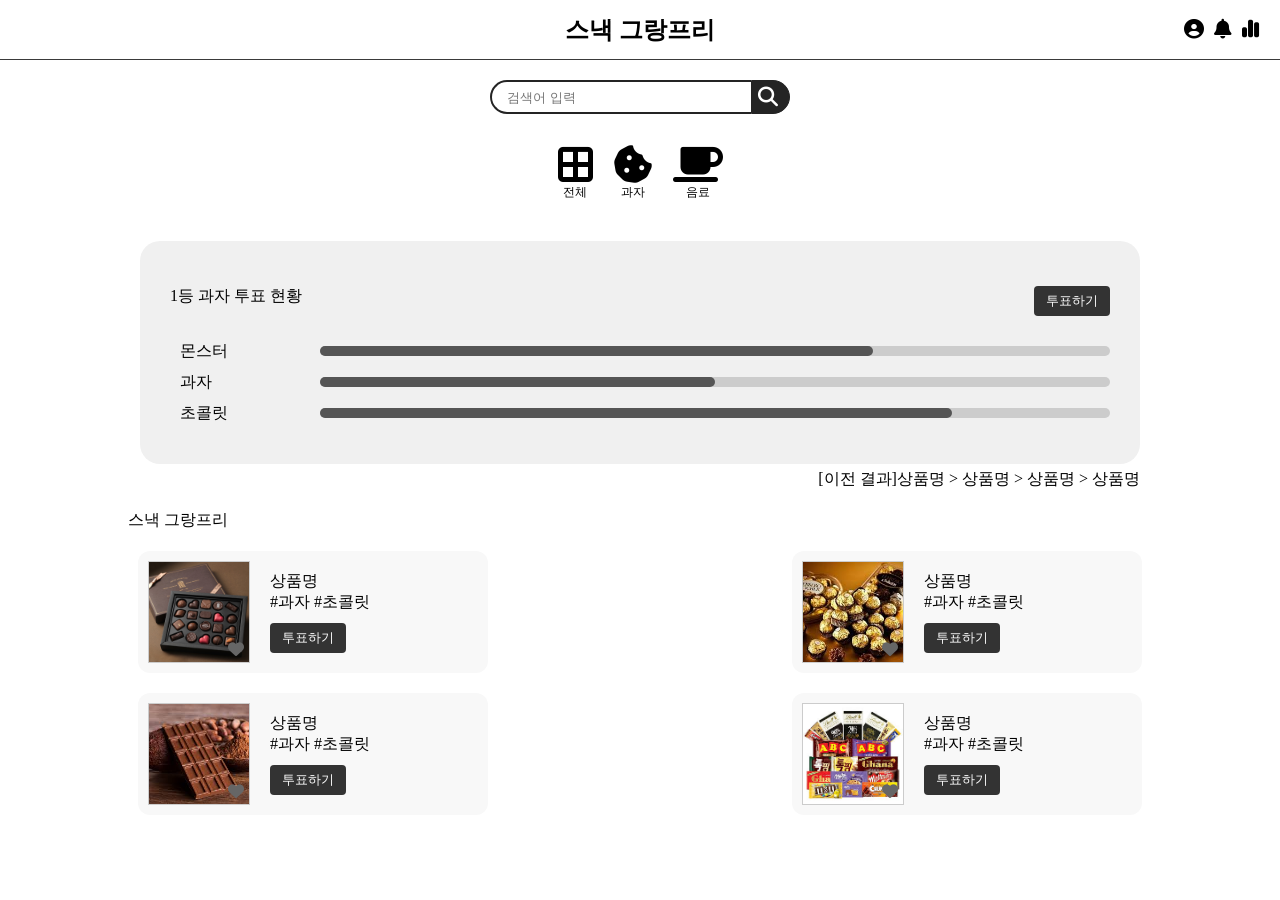
<file: index.html>
<!DOCTYPE html>
<html lang="en">

<head>
  <meta charset="UTF-8" />
  <meta name="viewport" content="width=device-width, initial-scale=1.0" />
  <title>스낵 그랑프리</title>

  <link rel="stylesheet" href="https://cdnjs.cloudflare.com/ajax/libs/font-awesome/6.5.0/css/all.min.css"
    integrity="sha512-..." crossorigin="anonymous" referrerpolicy="no-referrer" />
  <link rel="stylesheet" href="/css/main.css" />

  <script>
    document.addEventListener('DOMContentLoaded', function () {
      const userIcon = document.getElementById('user-icon');
      const loginBox = document.querySelector('.login_box');

      // 클릭으로 로그인 박스 보이기
      
      // // 로그인 박스가 보이는지 true, false 판단 변수
      // let isVisible = false;

      // // 로그인 박스가 보이는지 판단
      // userIcon.addEventListener('click', function (e) {
      //   e.stopPropagation();
      //   isVisible = !isVisible;
      //   // 로그인 박스가 보이면 none 으로 숨기고 보이지 않으면 block으로 보여주는 코드
      //   loginBox.style.display = isVisible ? 'block' : 'none';
      // });

      // // 로그인 박스 외 공간을 클릭할 시 박스가 보이지 않도록 none 처리
      // document.addEventListener('click', function (e) {
      //   if (!loginBox.contains(e.target) && !userIcon.contains(e.target)) {
      //     loginBox.style.display = 'none';
      //     isVisible = false;
      //   }
      // });

      //마우스 호버 시에만 로그인 박스 block
      let hoverimeout;

      //마우스 호버 시 로그인 박스를 block으로 표시시
      function showLoginBox() {
        clearTimeout(hoverimeout);
        loginBox.style.display = 'block';
      }

      //마우스 호버 하고 10초가 넘어갈 시 로그인 박스를 none으로 표시
      function hideLoginBox() {
        hoverimeout = setTimeout(() => {
          loginBox.style.display = 'none';
        }, 500);
      }

      userIcon.addEventListener('mouseenter', showLoginBox);
      userIcon.addEventListener('mouseleave', hideLoginBox);

      loginBox.addEventListener('mouseenter', showLoginBox);
      loginBox.addEventListener('mouseleave', hideLoginBox);
    });

  </script>
</head>

<body>

  <!-- top -->
  <div class="nav">
    <div class="nav_logo">
      <label onClick="location.href='/html/main_login.html'">스낵 그랑프리</label>
    </div>
    <div class="nav_icon">
      <div id="user-icon"><i class="fa-solid fa-circle-user"></i></div>
      <div>
        <i class="fa-solid fa-bell" onClick="location.href='/html/card.html'"></i>
      </div>
      <div>
        <i class="fa-solid fa-chart-simple" onClick="location.href='/html/result.html'"></i>
      </div>
    </div>
  </div>

  <!-- 검색 -->
  <div class="search">
    <input type="text" class="searchTerm" placeholder="검색어 입력" />
    <button type="submit" class="searchButton">
      <i class="fa fa-search"></i>
    </button>
  </div>

  <!-- 카테고리 아이콘 -->
  <!-- 아이콘 클릭 시 이어지는는 페이지 개발 필요 -->
  <div class="category">
    <div class="category_snack">
      <i class="fa-solid fa-border-all" onClick="location.href='/html/admin1.html'"></i>
      <label> 전체 </label>
    </div>
    <div class="category_snack">
      <i class="fa-solid fa-cookie-bite" onClick="location.href='/html/admin2.html'"></i>
      <label> 과자 </label>
    </div>
    <div class="category_snack">
      <i class="fa-solid fa-mug-saucer" onClick="location.href='/html/admin3.html'">
        <a href="/index.html"></a>
      </i>
      <label> 음료 </label>
    </div>
  </div>

  <!-- 투표 현황 -->
  <div class="status_main">
    <div class="status">
      <div class="status_title">
        <label>1등 과자 투표 현황</label>
        <button class="vote_btn" onClick="location.href='/html/vote-realtime.html'"> 투표하기 </button>
      </div>

      <div class="status_list">
        <div class="item">
          <span>몬스터</span>
          <!-- 백엔드 개발 시 id 추가 및 fill class 삭제 -->
          <div class="bar">
            <div class="fill" style="width: 70%"></div>
          </div>
        </div>
        <div class="item">
          <span>과자</span>
          <!-- 백엔드 개발 시 id 추가 및 fill class 삭제 -->
          <div class="bar">
            <div class="fill" style="width: 50%"></div>
          </div>
        </div>
        <div class="item">
          <span>초콜릿</span>
          <!-- 백엔드 개발 시 id 추가 및 fill class 삭제 -->
          <div class="bar">
            <div class="fill" style="width: 80%"></div>
          </div>
        </div>
      </div>
    </div>

    <div class="prev">
      <label> [이전 결과] </label>
      <!-- 백엔드 개발 시 해당 라벨에 id 추가 필요 -->
      <label> 상품명 > 상품명 > 상품명 > 상품명 </label>
    </div>
  </div>

  <!-- best 과자 -->
  <div class="best">
    <div class="section_title">
      <label>스낵 그랑프리</label>
    </div>
    <!-- 모두 백엔드 데이터 연동 필요 -->
    <div class="snack_list">
      <div class="snack_card">
        <div class="snack_image">
          <img src="/images/초콜릿4.jpg" />
          <i class="fa-solid fa-heart"></i>
        </div>
        <div class="snack_title">
          <div>
            <label> 상품명</label>
          </div>
          <!-- 해시태그가 있으다면 해시태그를 넣기 위한 편집 화면도 필요할 것인지, 
                  또는 외부 데이터를 가져오는 것이기 때문에 해당 데이터들에 있는 태그들을 연동을 시킬 것인지.-->
          <div>
            <label> #과자 #초콜릿 </label>
          </div>
          <div>
            <!-- 버튼 선택 시 백엔드로 넘어가는 모션 필요 -->
            <button class="vote_btn" onClick="location.href='/index.html'"> 투표하기 </button>
          </div>
        </div>
      </div>
      <div class="snack_card">
        <div class="snack_image">
          <img src="/images/초콜릿1.jpeg" />
          <i class="fa-solid fa-heart"></i>
        </div>
        <div class="snack_title">
          <div>
            <label> 상품명</label>
          </div>
          <div>
            <label> #과자 #초콜릿 </label>
          </div>
          <div>
            <button class="vote_btn">
              <a href="/index.html"></a>
              투표하기
            </button>
          </div>
        </div>
      </div>
      <div class="snack_card">
        <div class="snack_image">
          <img src="/images/초콜릿2.jpeg" />
          <i class="fa-solid fa-heart"></i>
        </div>
        <div class="snack_title">
          <div>
            <label> 상품명</label>
          </div>
          <div>
            <label> #과자 #초콜릿 </label>
          </div>
          <div><button class="vote_btn">투표하기</button></div>
        </div>
      </div>
      <div class="snack_card">
        <div class="snack_image">
          <img src="/images/초콜릿3.jpeg" />
          <i class="fa-solid fa-heart"></i>
        </div>
        <div class="snack_title">
          <div>
            <label> 상품명</label>
          </div>
          <div>
            <label> #과자 #초콜릿 </label>
          </div>
          <div><button class="vote_btn">투표하기</button></div>
        </div>
      </div>
    </div>
  </div>

  <!-- hidden -->
  <div class="login_box" id="loginBox">
    <div style="padding: 0; margin: 0">
      <div class="input_row" style="margin-bottom: 5px">
        <label>아이디</label>
        <input type="text" placeholder="아이디" />
      </div>
      <div class="input_row">
        <label>비밀번호</label>
        <input type="password" placeholder="비밀번호" />
      </div>
    </div>
    <div class="button_row">
      <button onClick="location.href='/html/find_user_id.html'">
        아이디 찾기
      </button>
      <button onClick="location.href='/html/pw.html'">비밀번호 찾기</button>
      <button onClick="location.href='/html/signup.html'">회원가입</button>
    </div>
  </div>
</body>

</html>
</file>
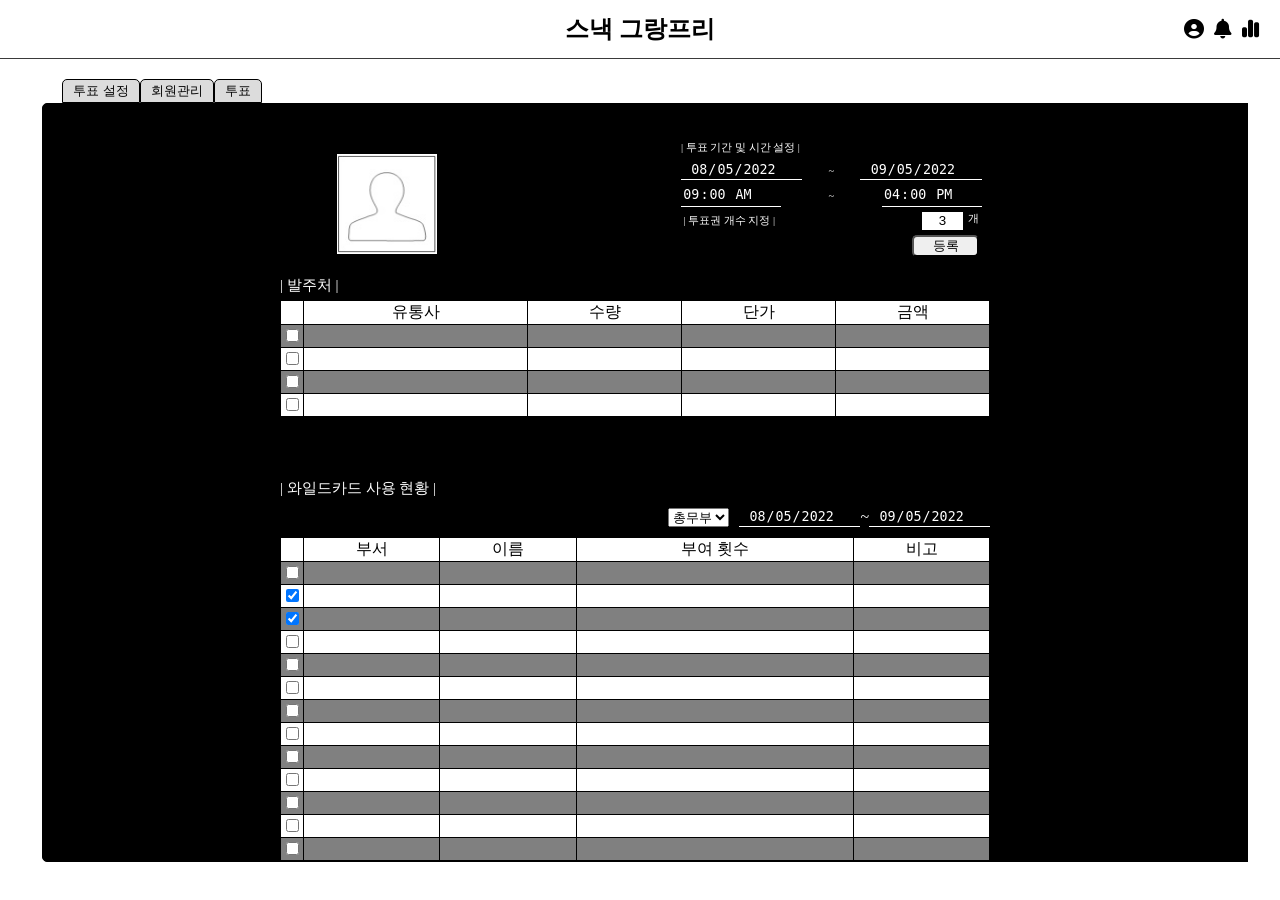
<file: html/admin.html>
<!DOCTYPE html>
<html lang="en">
  <head>
    <meta charset="UTF-8" />
    <meta name="viewport" content="width=device-width, initial-scale=1.0" />
    <title>Merged Admin Pages</title>
    <link
      rel="stylesheet"
      href="https://cdnjs.cloudflare.com/ajax/libs/font-awesome/6.5.0/css/all.min.css"
      integrity="sha512-..."
      crossorigin="anonymous"
      referrerpolicy="no-referrer"
    />
    <link rel="stylesheet" href="/css/admin/admin.css" />
    <style>
      /* .nav_logo {
        position: absolute;
        left: 50%;
        transform: translateX(-50%);
      }

      .nav_logo label {
        font-size: 1.5rem;
        font-weight: bold;
      }

      .nav_icon {
        position: absolute;
        right: 20px;
        display: flex;
        gap: 10px;
      }

      .nav_icon i {
        font-size: 20px;
      }
      .nav {
        position: relative;
        display: flex;
        align-items: center;
        justify-content: center;
        width: 100%;
        height: 60px;
        padding: 10px 0;
        box-sizing: border-box;
        border-bottom: 1px solid #3a3a3a;
      }

      body {
        overflow: hidden;
        height: 100vh;
        width: 100%;
        display: flex;
        flex-direction: column;
        justify-content: center;
        align-items: center;
        margin: 0;
      }
      .main {
        display: flex;
        flex-direction: column;
        overflow: hidden;
        height: 95vh;
        width: 95vw;
      }
      .select {
        display: flex;
        margin: 20px 0px 0px 30px;
      }
      .select > button {
        padding: 2px 10px;
        border: solid 1px #000;
        opacity: 0.5px;
        border-radius: 5px;
        background-color: gainsboro;
        border-bottom-left-radius: 0px;
        border-bottom-right-radius: 0px;
        cursor: pointer;
      }
      .select > button:hover {
        border-bottom-left-radius: 0px;
        border-bottom-right-radius: 0px;
        background-color: black;
        color: white;
      }
      .screen {
        overflow: hidden;

        height: 90%;
        width: 100%;
        color: white;
        background-color: #000;
        margin-left: 10px;
        border-radius: 5px;
        border: 1px solid #000;
        overflow: hidden;
      }
      iframe {
        width: 100%;
        height: 100%;
        border: none;
      } */
    </style>
  </head>
  <body>
    <div class="nav">
      <div class="nav_logo">
        <label onClick="location.href='/html/main_login.html'"
          >스낵 그랑프리</label
        >
      </div>
      <div class="nav_icon">
        <div id="user-icon"><i class="fa-solid fa-circle-user"></i></div>
        <div>
          <i
            class="fa-solid fa-bell"
            onClick="location.href='/html/card.html'"
          ></i>
        </div>
        <div>
          <i
            class="fa-solid fa-chart-simple"
            onClick="location.href='/html/result.html'"
          ></i>
        </div>
      </div>
    </div>
    <div class="main">
      <div class="select">
        <button data-page="admin1.html">투표 설정</button>
        <button data-page="admin2.html">회원관리</button>
        <button data-page="admin3.html">투표</button>
      </div>
      <div class="screen">
        <iframe src="admin1.html" id="contentFrame"></iframe>
      </div>
    </div>
    <script>
      const buttons = document.querySelectorAll('.select button');
      const contentFrame = document.getElementById('contentFrame');

      buttons.forEach((button) => {
        button.addEventListener('click', () => {
          const page = button.getAttribute('data-page');
          contentFrame.src = page;
        });
      });
    </script>
  </body>
</html>
</file>
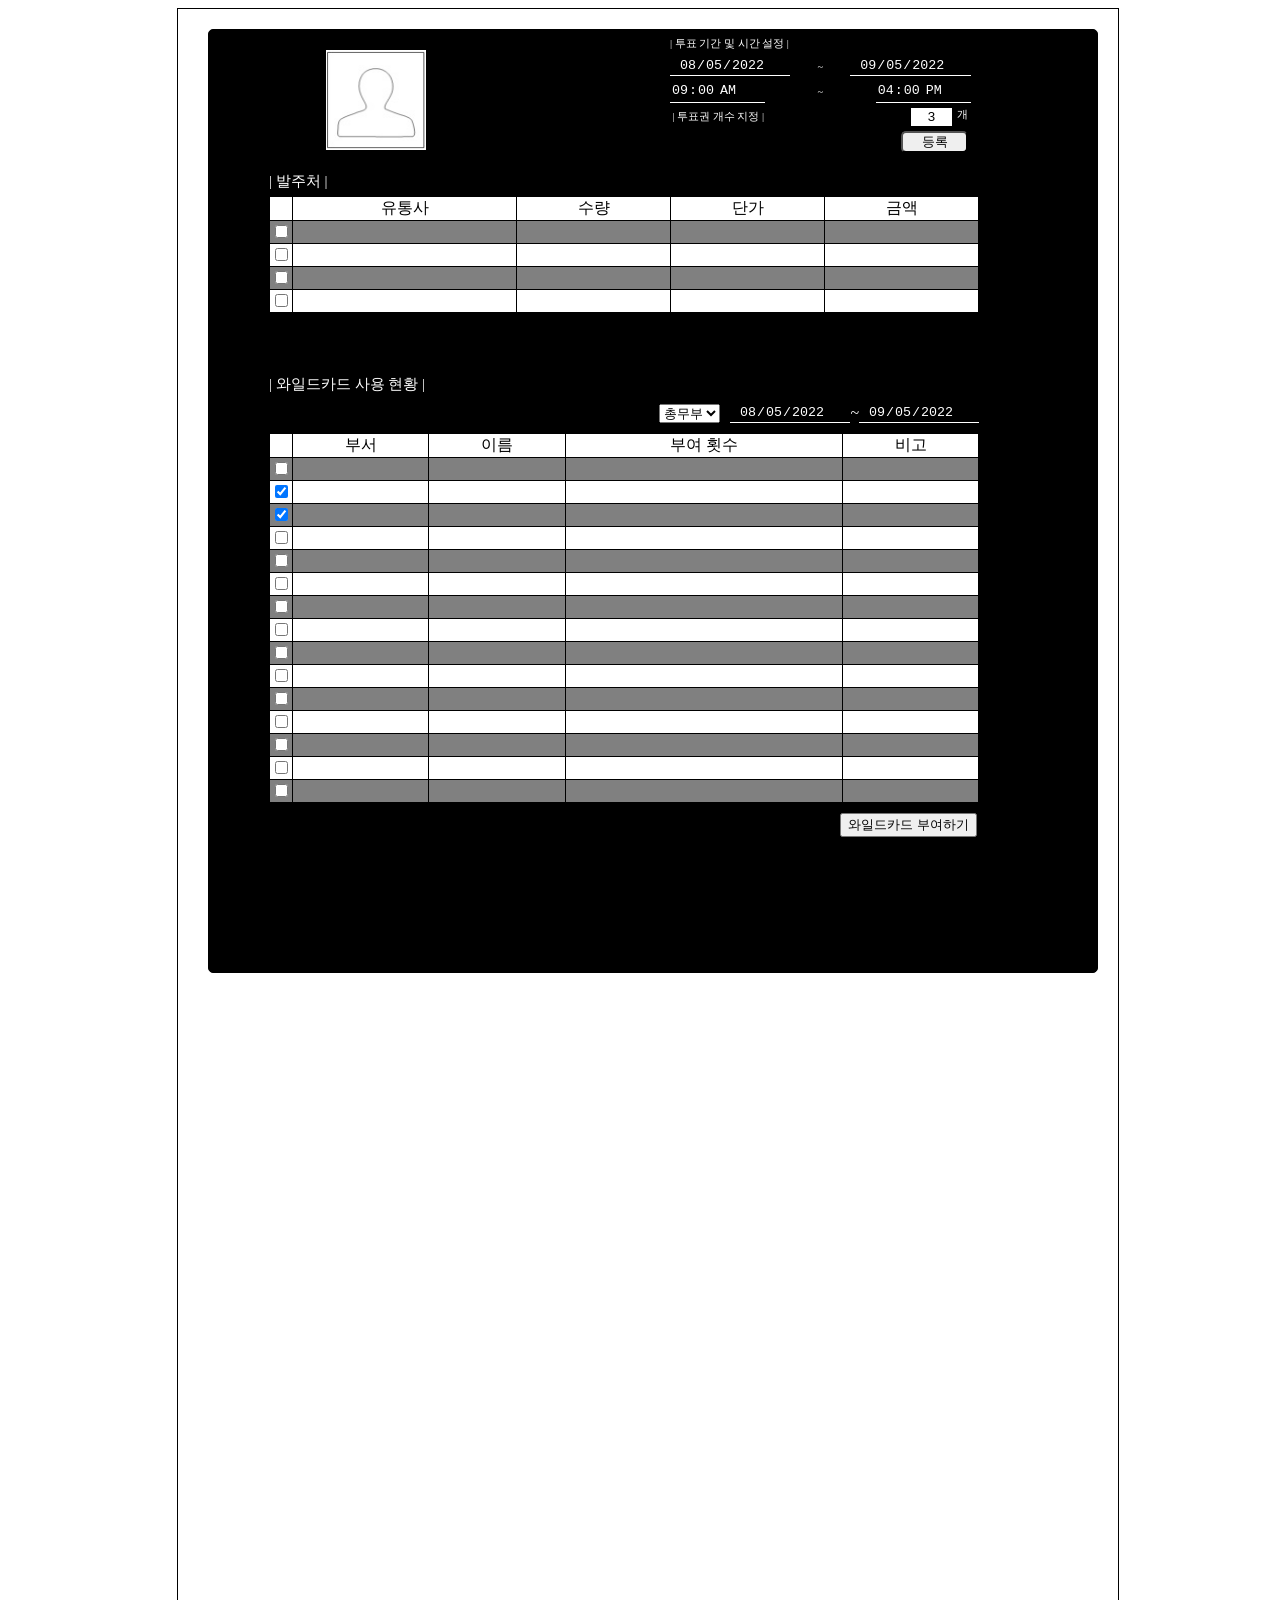
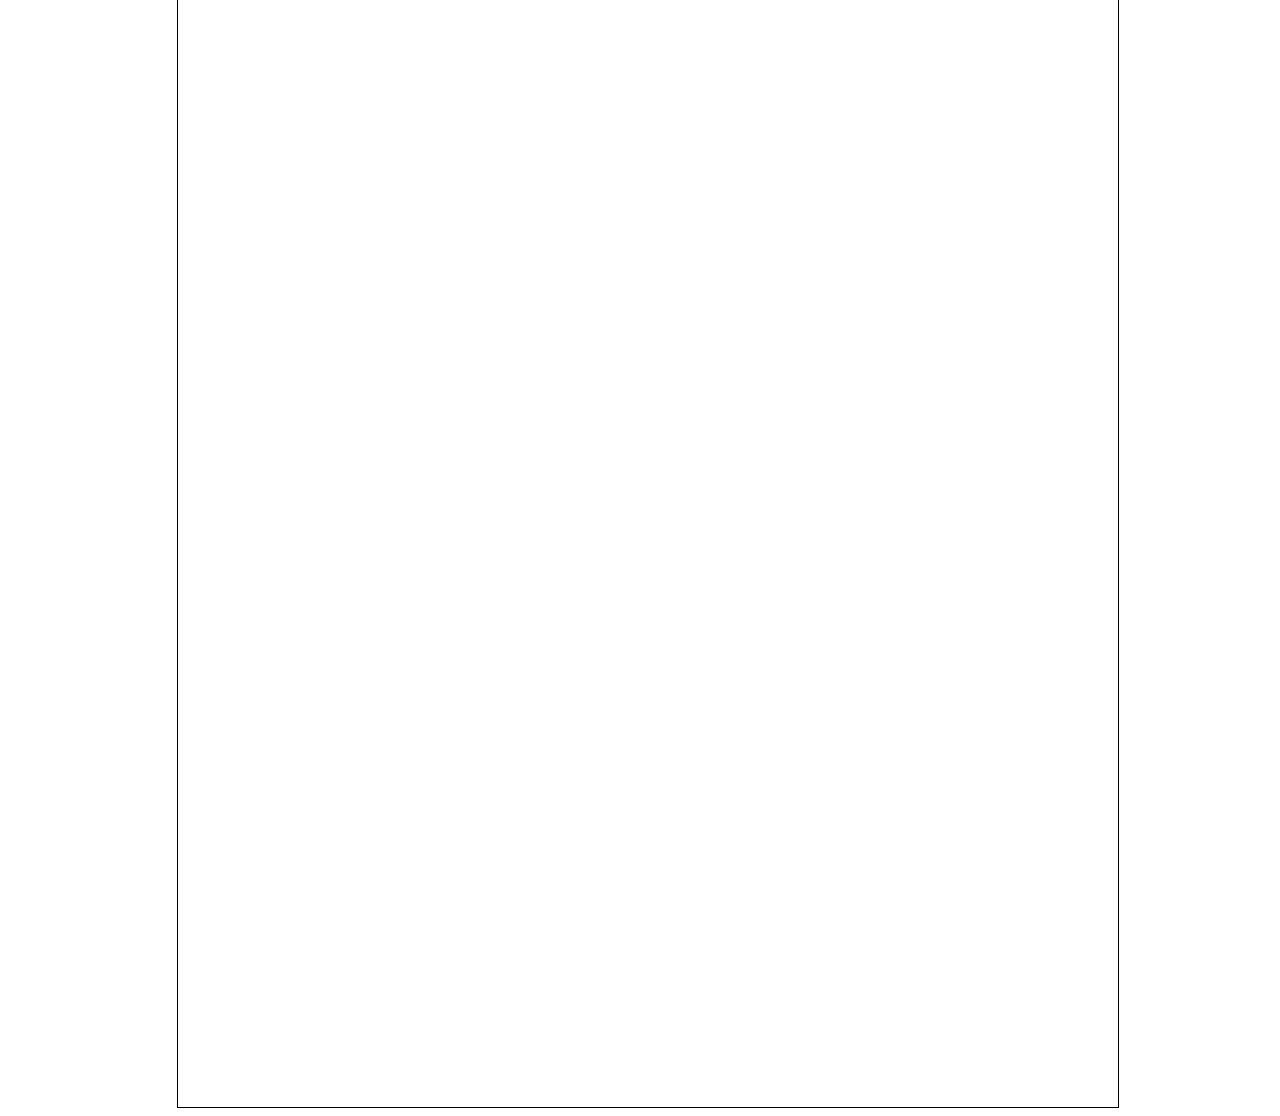
<file: html/admin1.html>
<!DOCTYPE html>
<html lang="en">
  <head>
    <meta charset="UTF-8" />
    <meta name="viewport" content="width=device-width, initial-scale=1.0" />
    <title>admin1</title>
    <link rel="stylesheet" href="/css/admin/admin1.css" />
  </head>

  <body>
    <!-- admin1 admin2 admin3 화면 병합 -->
    <!-- 상단 고정바 -->
    <div class="main">
      <!-- 버튼 선택시 다른 화면으로 전환  -->

      <div class="screen">
        <div class="vote-setting-tap period">
          <img src="/images/profile.jpg" />
          <div class="set1">
            <div>| 투표 기간 및 시간 설정 |</div>
            <div class="period-setting">
              <input type="date" value="2022-08-05" />
              <div>~</div>
              <input type="date" value="2022-09-05" />
            </div>
            <!-- JS나 REACT 사용해서 "오전", "오후" 글자 삭제 -->
            <div class="period-setting">
              <input type="time" value="09:00" />
              <div>~</div>
              <input type="time" value="16:00" />
            </div>
            <div
              class="period-setting"
              style="display: flex; justify-content: space-between"
            >
              <div class="name">| 투표권 개수 지정 |</div>
              <div>
                <input
                  type="text"
                  style="
                    width: 20%;
                    margin-right: 5px;
                    text-align: center;
                    background-color: white;
                    color: black;
                  "
                  value="3"
                />
                <div>개</div>
              </div>
            </div>
            <!-- 등록 버튼 사용시 투표권 개수지정되는 프로그램 추가 -->
            <div class="period-setting">
              <div><button>등록</button></div>
            </div>
          </div>
        </div>
        <div class="vote-setting-tap order">
          <div style="font-size: 15px; font-weight: 400">| 발주처 |</div>
          <!-- table 행 추가 밑 삭제 기능 추가 -->
          <table>
            <tr>
              <td>&nbsp;</td>
              <td>유통사</td>
              <td>수량</td>
              <td>단가</td>
              <td>금액</td>
            </tr>
            <tr>
              <td><input type="checkbox" /></td>
              <td></td>
              <td></td>
              <td></td>
              <td></td>
            </tr>
            <tr>
              <td><input type="checkbox" /></td>
              <td></td>
              <td></td>
              <td></td>
              <td></td>
            </tr>
            <tr>
              <td><input type="checkbox" /></td>
              <td></td>
              <td></td>
              <td></td>
              <td></td>
            </tr>
            <tr>
              <td><input type="checkbox" /></td>
              <td></td>
              <td></td>
              <td></td>
              <td></td>
            </tr>
          </table>
        </div>
        <div class="vote-setting-tap wildcard">
          <div style="font-size: 15px">| 와일드카드 사용 현황 |</div>
          <div style="display: flex; align-items: center">
            <form
              aria-placeholder="부서명"
              style="display: flex; align-items: center"
            >
              <!-- select로 부서 바꿀 시 테이블도 변경 -->
              <select>
                <option>총무부</option>
                <option>인사부</option>
                <option>생산부</option>
                <option>회계부</option>
                <option>감사부</option>
              </select>
            </form>
            <div>
              <input type="date" value="2022-08-05" />
              <div>~</div>
              <input type="date" value="2022-09-05" />
            </div>
          </div>
          <!-- table 행 추가 밑 삭제 기능 추가 -->
          <table>
            <tr>
              <td>&nbsp;</td>
              <td>부서</td>
              <td>이름</td>
              <td>부여 횟수</td>
              <td>비고</td>
            </tr>
            <tr>
              <td><input type="checkbox" /></td>
              <td></td>
              <td></td>
              <td></td>
              <td></td>
            </tr>
            <tr>
              <td><input type="checkbox" checked /></td>
              <td></td>
              <td></td>
              <td></td>
              <td></td>
            </tr>
            <tr>
              <td><input type="checkbox" checked /></td>
              <td></td>
              <td></td>
              <td></td>
              <td></td>
            </tr>

            <tr>
              <td><input type="checkbox" /></td>
              <td></td>
              <td></td>
              <td></td>
              <td></td>
            </tr>

            <tr>
              <td><input type="checkbox" /></td>
              <td></td>
              <td></td>
              <td></td>
              <td></td>
            </tr>
            <tr>
              <td><input type="checkbox" /></td>
              <td></td>
              <td></td>
              <td></td>
              <td></td>
            </tr>
            <tr>
              <td><input type="checkbox" /></td>
              <td></td>
              <td></td>
              <td></td>
              <td></td>
            </tr>
            <tr>
              <td><input type="checkbox" /></td>
              <td></td>
              <td></td>
              <td></td>
              <td></td>
            </tr>
            <tr>
              <td><input type="checkbox" /></td>
              <td></td>
              <td></td>
              <td></td>
              <td></td>
            </tr>
            <tr>
              <td><input type="checkbox" /></td>
              <td></td>
              <td></td>
              <td></td>
              <td></td>
            </tr>
            <tr>
              <td><input type="checkbox" /></td>
              <td></td>
              <td></td>
              <td></td>
              <td></td>
            </tr>
            <tr>
              <td><input type="checkbox" /></td>
              <td></td>
              <td></td>
              <td></td>
              <td></td>
            </tr>
            <tr>
              <td><input type="checkbox" /></td>
              <td></td>
              <td></td>
              <td></td>
              <td></td>
            </tr>

            <tr>
              <td><input type="checkbox" /></td>
              <td></td>
              <td></td>
              <td></td>
              <td></td>
            </tr>
            <tr>
              <td><input type="checkbox" /></td>
              <td></td>
              <td></td>
              <td></td>
              <td></td>
            </tr>
          </table>
          <div
            style="
              display: flex;
              justify-content: flex-end;
              margin-right: 120px;
            "
          >
            <button>와일드카드 부여하기</button>
          </div>
        </div>
      </div>
    </div>
  </body>
</html>
</file>
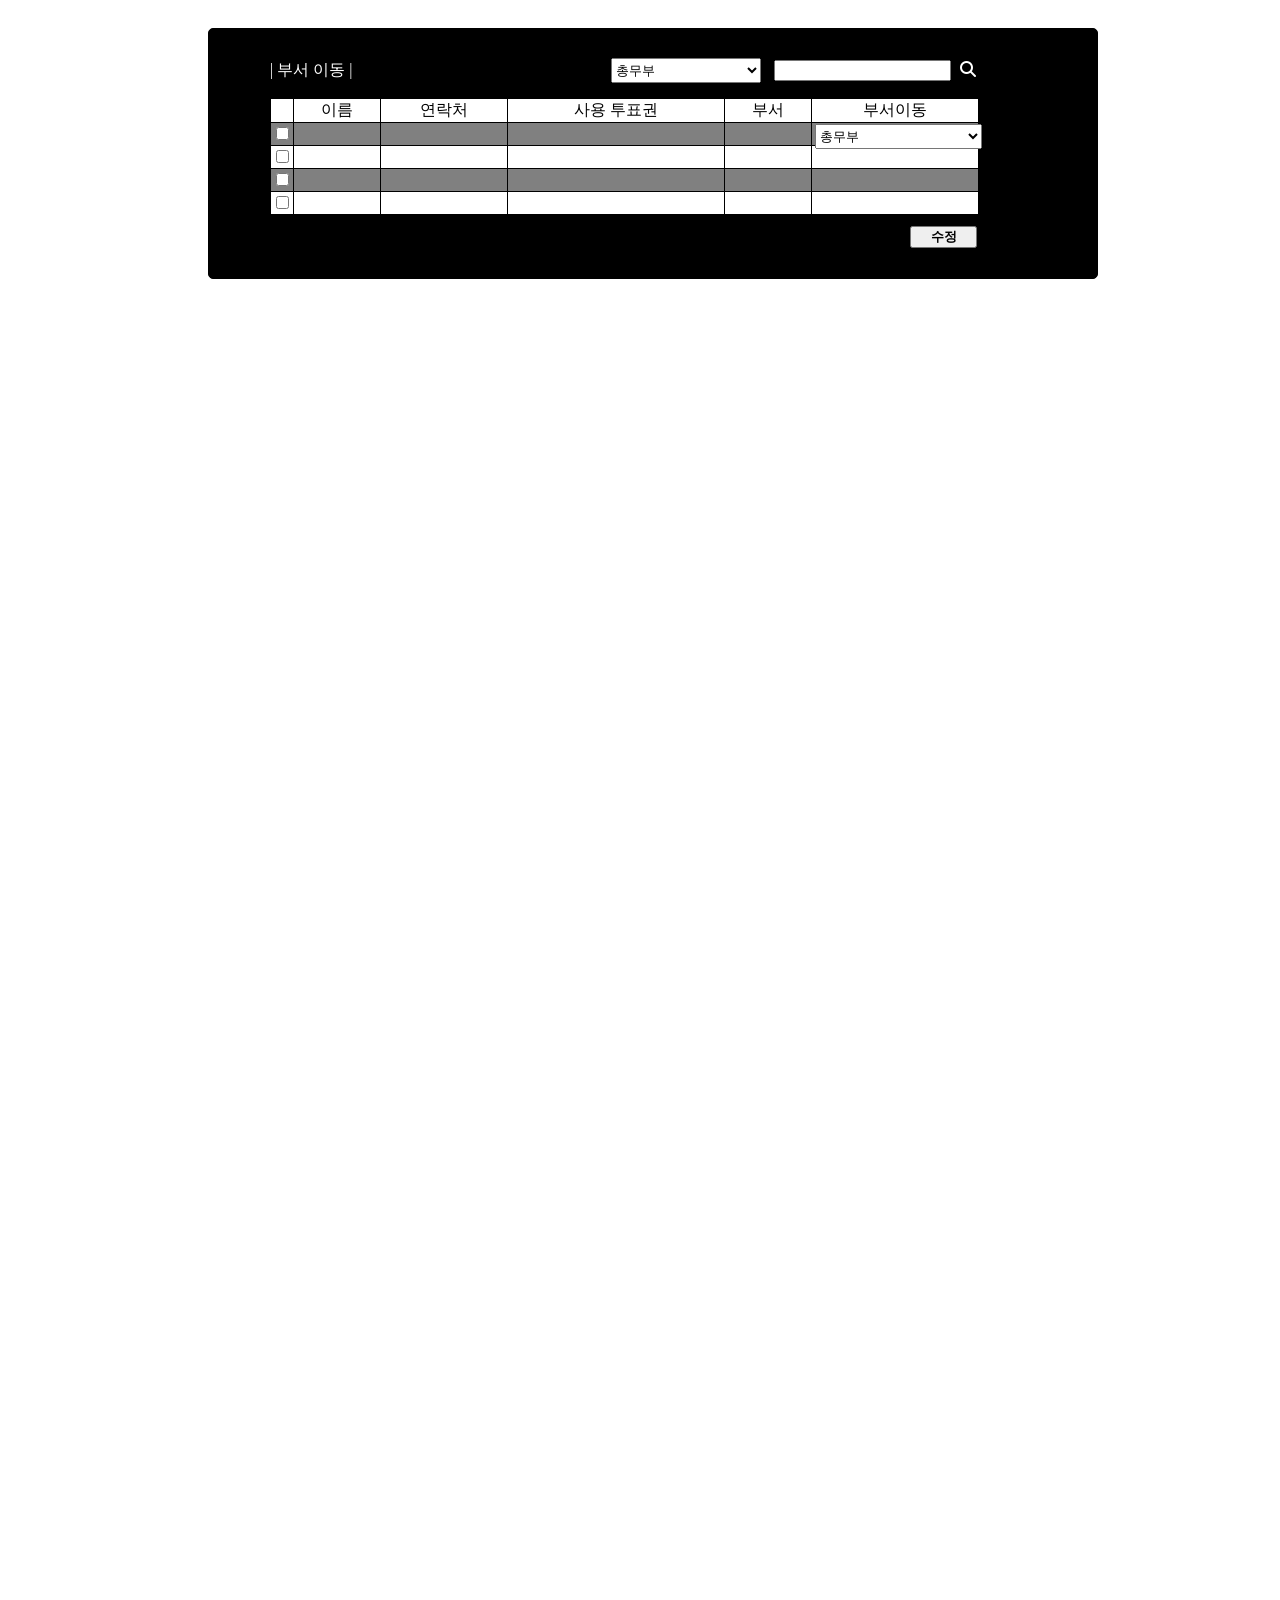
<file: html/admin2.html>
<!-- 인호님 - 9,21(22),23,24 -->
<!DOCTYPE html>
<html lang="en">
  <head>
    <meta charset="UTF-8" />
    <meta name="viewport" content="width=device-width, initial-scale=1.0" />
    <title>admin2</title>
    <link rel="stylesheet" href="/css/admin/admin2.css" />
  </head>

  <link
    rel="stylesheet"
    href="https://cdnjs.cloudflare.com/ajax/libs/font-awesome/6.7.2/css/all.min.css"
    integrity="sha512-Evv84Mr4kqVGRNSgIGL/F/aIDqQb7xQ2vcrdIwxfjThSH8CSR7PBEakCr51Ck+w+/U6swU2Im1vVX0SVk9ABhg=="
    crossorigin="anonymous"
    referrerpolicy="no-referrer"
  />
  <body>
    <!-- 상단 고정바 -->
    <div class="main">
      <div class="screen">
        <div class="vote-setting-tap search">
          <div>| 부서 이동 |</div>
          <div style="margin-right: 50px">
            <input type="text" style="margin-right: 5px" />
            <i class="fa-solid fa-magnifying-glass"></i>
          </div>
        </div>
        <div class="vote-setting-tap member-table">
          <!-- table 행 추가 밑 삭제 기능 추가 -->
          <table>
            <tr>
              <td>&nbsp;</td>
              <td>이름</td>
              <td>연락처</td>
              <td>사용 투표권</td>
              <td>부서</td>
              <td>부서이동</td>
            </tr>
            <tr>
              <td><input type="checkbox" /></td>
              <td></td>
              <td></td>
              <td></td>
              <td></td>
              <td></td>
            </tr>
            <tr>
              <td><input type="checkbox" /></td>
              <td></td>
              <td></td>
              <td></td>
              <td></td>
              <td></td>
            </tr>
            <tr>
              <td><input type="checkbox" /></td>
              <td></td>
              <td></td>
              <td></td>
              <td></td>
              <td></td>
            </tr>
            <tr>
              <td><input type="checkbox" /></td>
              <td></td>
              <td></td>
              <td></td>
              <td></td>
              <td></td>
            </tr>
          </table>
        </div>
        <div style="margin-right: 120px"><button>수정</button></div>
      </div>
    </div>
    <!-- fixed 말고 테이블 안에 select로 변경 -->
    <form class="option">
      <select>
        <option>총무부</option>
        <option>인사부</option>
        <option>생산부</option>
        <option>회계부</option>
        <option>감사부</option>
      </select>
    </form>
    <form class="option2">
      <select>
        <option>총무부</option>
        <option>인사부</option>
        <option>생산부</option>
        <option>회계부</option>
        <option>감사부</option>
      </select>
    </form>
  </body>
</html>
</file>
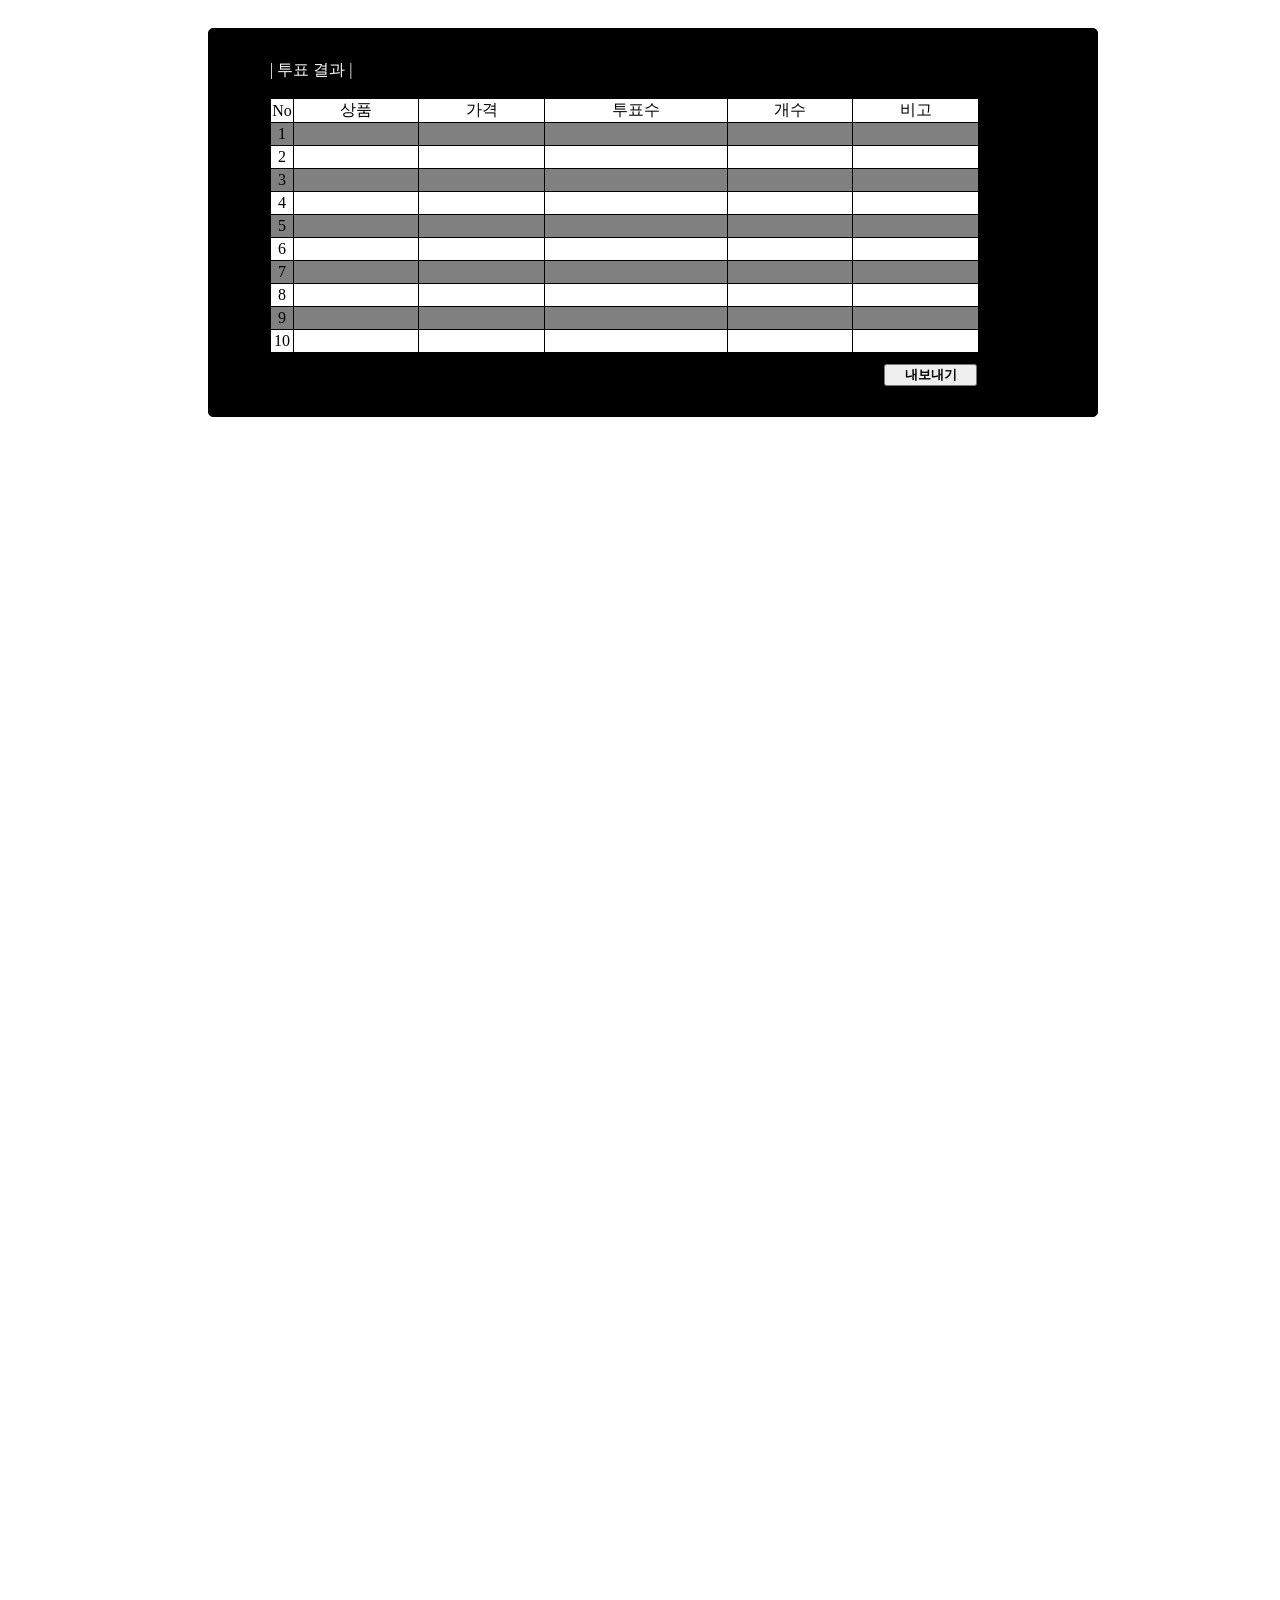
<file: html/admin3.html>
<!-- 인호님 - 9,21(22),23,24 -->
<!DOCTYPE html>
<html lang="en">
  <head>
    <meta charset="UTF-8" />
    <meta name="viewport" content="width=device-width, initial-scale=1.0" />
    <title>admin3</title>
    <link rel="stylesheet" href="/css/admin/admin3.css" />
  </head>

  <link
    rel="stylesheet"
    href="https://cdnjs.cloudflare.com/ajax/libs/font-awesome/6.7.2/css/all.min.css"
    integrity="sha512-Evv84Mr4kqVGRNSgIGL/F/aIDqQb7xQ2vcrdIwxfjThSH8CSR7PBEakCr51Ck+w+/U6swU2Im1vVX0SVk9ABhg=="
    crossorigin="anonymous"
    referrerpolicy="no-referrer"
  />
  <body>
    <!-- 상단 고정바 -->
    <div class="main">
      <div class="screen">
        <div class="vote-setting-tap search">
          <div>| 투표 결과 |</div>
        </div>
        <div class="vote-setting-tap member-table">
          <!-- table 행 추가 밑 삭제 기능 추가 -->
          <table>
            <tr>
              <td>No</td>
              <td>상품</td>
              <td>가격</td>
              <td>투표수</td>
              <td>개수</td>
              <td>비고</td>
            </tr>
            <tr>
              <td>1</td>
              <td></td>
              <td></td>
              <td></td>
              <td></td>
              <td></td>
            </tr>
            <tr>
              <td>2</td>
              <td></td>
              <td></td>
              <td></td>
              <td></td>
              <td></td>
            </tr>
            <tr>
              <td>3</td>
              <td></td>
              <td></td>
              <td></td>
              <td></td>
              <td></td>
            </tr>
            <tr>
              <td>4</td>
              <td></td>
              <td></td>
              <td></td>
              <td></td>
              <td></td>
            </tr>
            <tr>
              <td>5</td>
              <td></td>
              <td></td>
              <td></td>
              <td></td>
              <td></td>
            </tr>
            <tr>
              <td>6</td>
              <td></td>
              <td></td>
              <td></td>
              <td></td>
              <td></td>
            </tr>
            <tr>
              <td>7</td>
              <td></td>
              <td></td>
              <td></td>
              <td></td>
              <td></td>
            </tr>
            <tr>
              <td>8</td>
              <td></td>
              <td></td>
              <td></td>
              <td></td>
              <td></td>
            </tr>
            <tr>
              <td>9</td>
              <td></td>
              <td></td>
              <td></td>
              <td></td>
              <td></td>
            </tr>
            <tr>
              <td>10</td>
              <td></td>
              <td></td>
              <td></td>
              <td></td>
              <td></td>
            </tr>
          </table>
        </div>
        <div style="margin-right: 120px"><button>내보내기</button></div>
      </div>
    </div>
  </body>
</html>
</file>
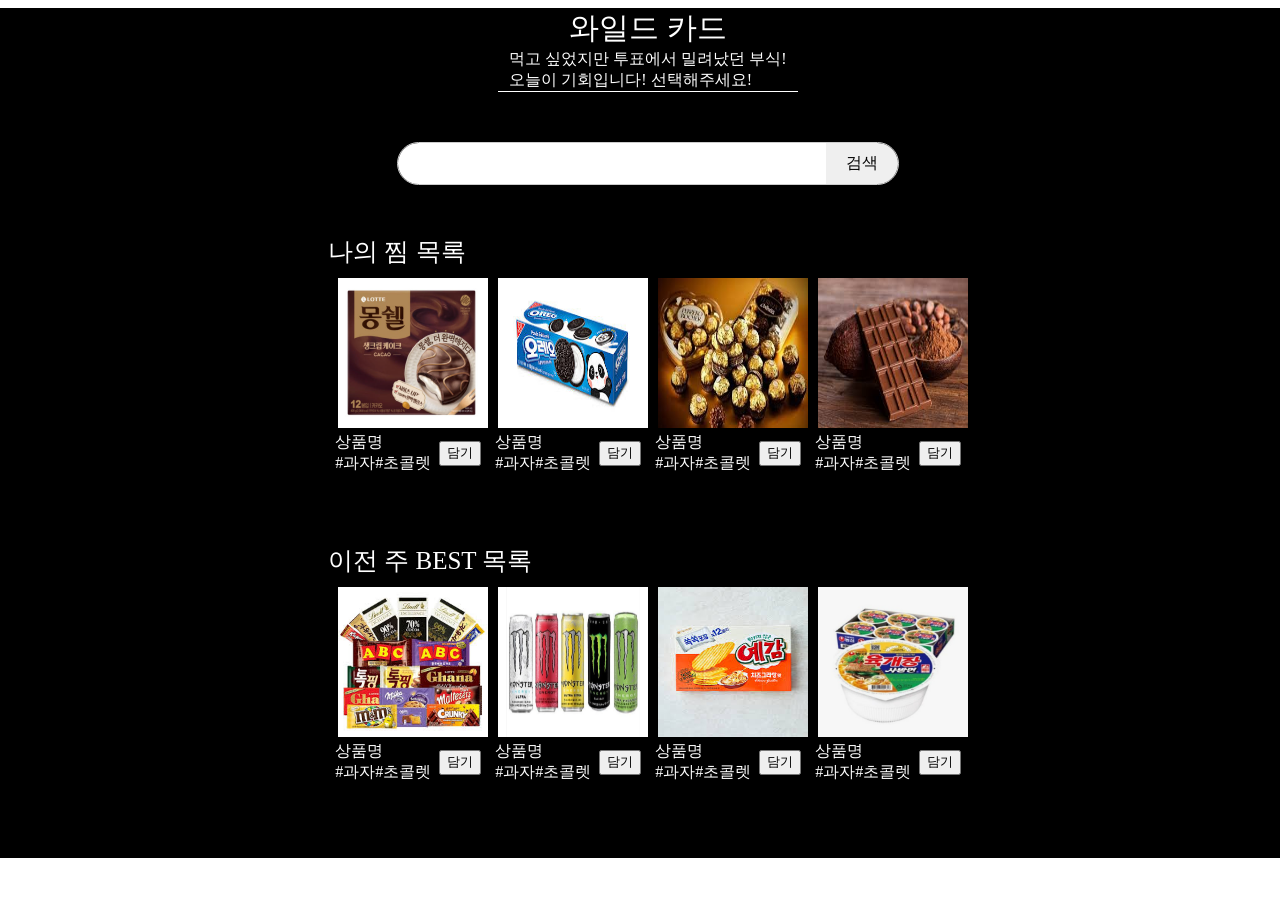
<file: html/card.html>
<!DOCTYPE html>
<html lang="en">
  <head>
    <meta charset="UTF-8" />
    <meta name="viewport" content="width=device-width, initial-scale=1.0" />
    <title>와일드카드</title>
    <style>
      
      body {
        display: flex;
        flex-direction: column;
        align-items: center;
        width: 100%;
      }
      body > div {
        display: flex;
        flex-direction: column;
        align-items: center;
        width: 1440px;
      }
      .search-container {
        width: 500px;
        margin: 50px auto;
        display: flex;
        border: 1px solid #ccc;
        border-radius: 25px;
        overflow: hidden;
      }

      .search-input {
        flex: 1;
        padding: 10px 15px;
        border: none;
        outline: none;
        font-size: 16px;
      }

      .search-button {
        color: rgb(0, 0, 0);
        border: none;
        padding: 10px 20px;
        cursor: pointer;
        font-size: 16px;
      }

      .search-button:hover {
        background-color: #45a049;
      }
      .photo {
        width: 150px;
        height: 150px;
        margin-top: 10px;
        margin-left: 10px;
      }

      .list {
        display: flex;
        justify-content: space-evenly;
        align-items: center;
      }

      .button {
        height: 25px;
      }

      .tap {
        border-radius: 20px;
        max-width: 1440px;
        height: 850px;
        background-color: black;
        color: white;
        display: flex;
        flex-direction: column;
        align-items: center;
      }

      .underline {
        display: flex;
        justify-content: center;
        border-bottom: 1px solid #fff;
        width: 300px;
      }

      .card {
        font-size: 30px;
        display: flex;
        justify-content: center;
      }

      .text {
        display: flex;
        flex-direction: column;
        align-items: center;
      }

      .title {
        font-size: 25px;
      }

      .content {
        display: flex;
      }
    </style>
  </head>
  <body>
    <div class="tap">
      <!--상단-->
      <!-- 'X'만들기 -->
      <div class="text">
        <div class="card">와일드 카드</div>
        <div class="underline">
          먹고 싶었지만 투표에서 밀려났던 부식!<br />오늘이 기회입니다!
          선택해주세요!
        </div>
      </div>

      <!--검색창-->
      <!-- 검색하면 화면 이동 -->
      <div class="search-container">
        <input type="text" class="search-input" />
        <button class="search-button">검색</button>
      </div>

      <!--나의 찜 목록-->
      <!--'담기'누르면 그 상품은 관리자 페이지 '투표 결과창'에서 확인-->
      <div>
        <div class="title">나의 찜 목록</div>
        <div class="content">
          <div>
            <div>
              <img class="photo" src="/images/몽쉘.png" />
            </div>
            <div class="list">
              <div>상품명<br />#과자#초콜렛</div>
              <button class="button">담기</button>
            </div>
          </div>
          <div>
            <div>
              <img class="photo" src="/images/오레오.jpeg" />
            </div>
            <div class="list">
              <div>상품명<br />#과자#초콜렛</div>
              <button class="button">담기</button>
            </div>
          </div>
          <div>
            <div>
              <img class="photo" src="/images/초콜릿1.jpeg" />
            </div>
            <div class="list">
              <div>상품명<br />#과자#초콜렛</div>
              <button class="button">담기</button>
            </div>
          </div>
          <div>
            <div>
              <img class="photo" src="/images/초콜릿2.jpeg" />
            </div>
            <div class="list">
              <div>상품명<br />#과자#초콜렛</div>
              <button class="button">담기</button>
            </div>
          </div>
        </div>
      </div>

      <!--이전 주 BEST 목록-->

      <div>
        <div class="title" style="margin-top: 70px">이전 주 BEST 목록</div>
        <div class="content">
          <div>
            <div>
              <img class="photo" src="/images/초콜릿3.jpeg" />
            </div>
            <div class="list">
              <div>상품명<br />#과자#초콜렛</div>
              <button class="button">담기</button>
            </div>
          </div>
          <div>
            <div>
              <img class="photo" src="/images/몬스터.png" />
            </div>
            <div class="list">
              <div>상품명<br />#과자#초콜렛</div>
              <button class="button">담기</button>
            </div>
          </div>
          <div>
            <div>
              <img class="photo" src="/images/예감.jpeg" />
            </div>
            <div class="list">
              <div>상품명<br />#과자#초콜렛</div>
              <button class="button">담기</button>
            </div>
          </div>
          <div>
            <div>
              <img class="photo" src="/images/육개장.png" />
            </div>
            <div class="list">
              <div>상품명<br />#과자#초콜렛</div>
              <button class="button">담기</button>
            </div>
          </div>
        </div>
      </div>
    </div>
  </body>
</html>
</file>
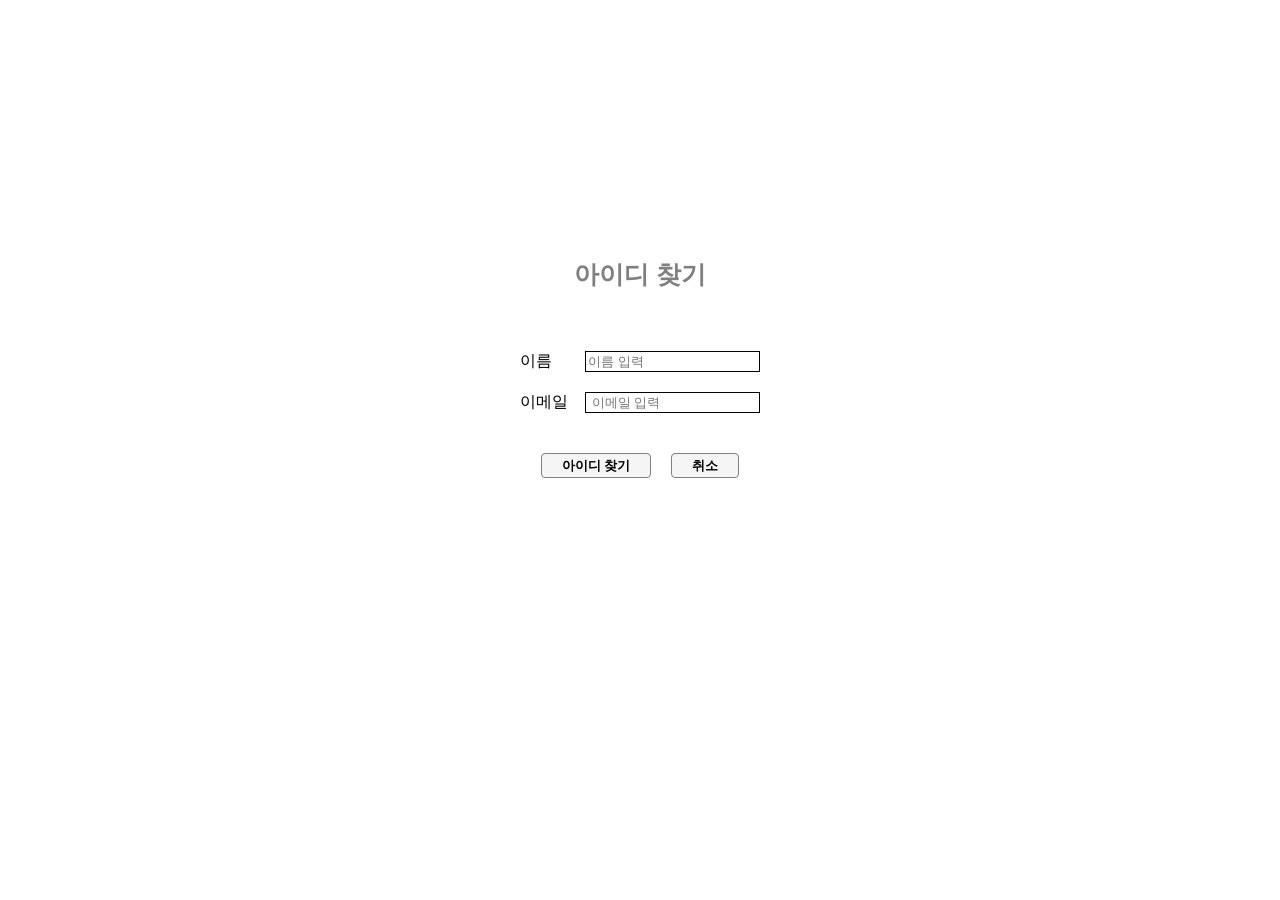
<file: html/find_user_id.html>
<!DOCTYPE html>
<html lang="en">
  <head>
    <meta charset="UTF-8" />
    <meta name="viewport" content="width=device-width, initial-scale=1.0" />
    <title>아이디찾기</title>
  </head>
  <style>
    body {
      display: flex;
      flex-direction: column;
      height: 80vh;
      justify-content: center;
      align-items: center;
    }
    .main {
      /* border: solid 1px #000; */
      padding: 100px 180px;
    }

    .tap {
      width: 300px;
      margin: 10px 0px;
      display: flex;
      justify-content: center;
    }

    .tap:first-child {
      margin-bottom: 50px;
      font-size: 25px;
      font-weight: bold;
      color: gray;
    }

    .pwfinder .cancel {
      padding: 10px 15px;
    }
    .tap:last-child {
      margin-top: 30px;
      display: flex;
      justify-content: center;
      gap: 20px;
    }

    .tap:nth-child(2),
    .tap:nth-child(3) {
      gap: 30px;
    }
    .main-tap {
      width: 400px;
      display:flex;
      flex-direction: column;
      /* justify-content: space-between; */
      align-items:center;
    }
    button {
      border: solid 0.5px gray;
      border-radius: 4px;
      background-color: whitesmoke;
      font-weight: bold;
      padding: 2.5px 20px;
    }
    input {
      display: flex;
      justify-content: center;
      border-radius: 0px;
      border: 1px solid black;
    }
    .align{
      display:flex;
      justify-content: space-between;
      width: 80%;
    }
  </style>
  <body>
    <div class="main">
      <div class="main-tap">
        <div class="tap">
          <div>아이디 찾기</div>
        </div>
        <div class="tap">
          <div class="align">
            <div class="name">이름</div>
            <input type="text" placeholder="이름 입력" />
          </div>

        </div>
        <div class="tap">
          <div class="align">
            <div class="email">이메일</div>
            <input type="text" placeholder=" 이메일 입력" />
          </div>
          
        </div>
        <div class="tap">
          <button class="pwfinder">아이디 찾기</button>
          <button class="cancel">취소</button>
        </div>
      </div>
    </div>
  </body>
</html>
</file>
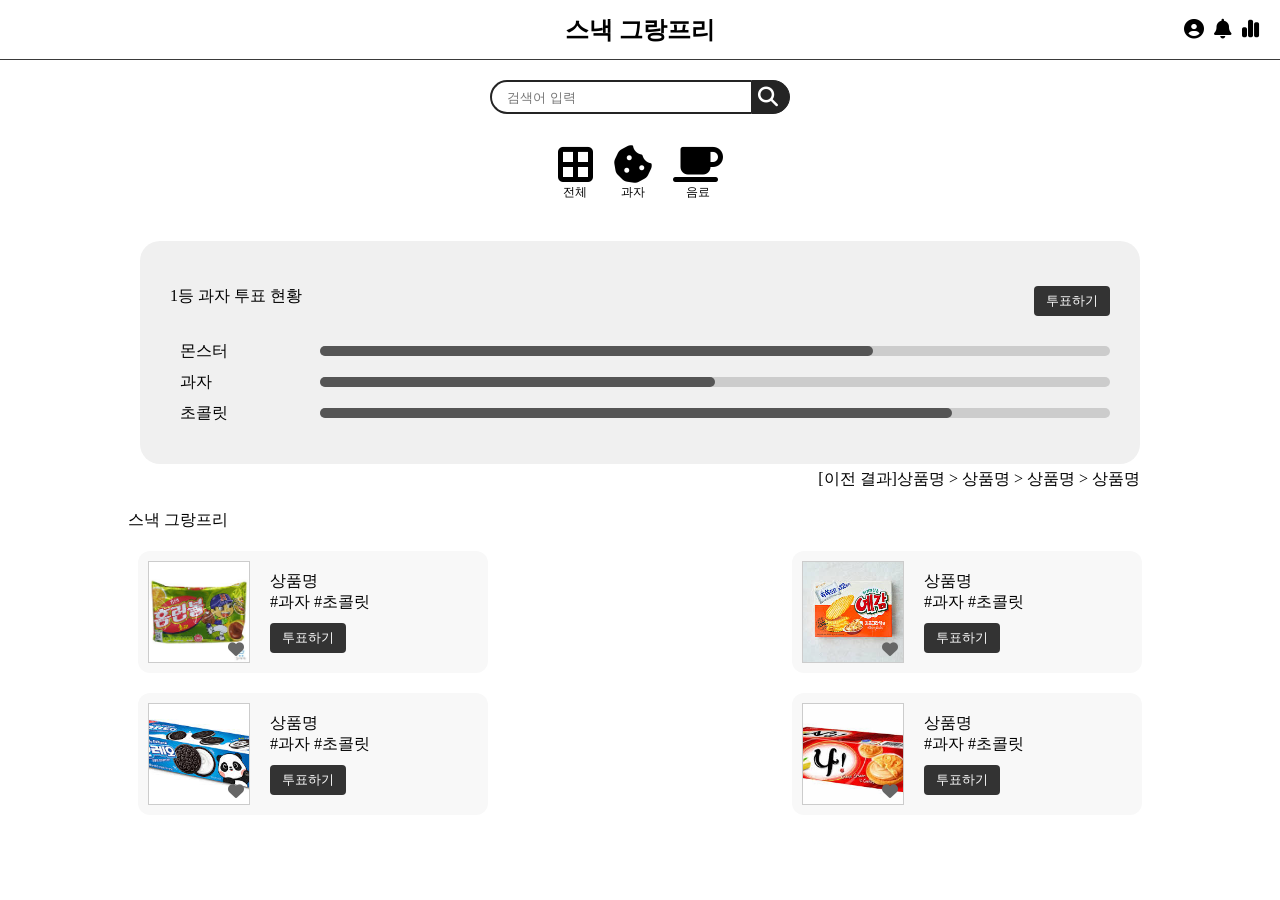
<file: html/main_login.html>
<!DOCTYPE html>
<html lang="en">
  <head>
    <meta charset="UTF-8" />
    <meta name="viewport" content="width=device-width, initial-scale=1.0" />
    <title>스낵 그랑프리</title>

    <link
      rel="stylesheet"
      href="https://cdnjs.cloudflare.com/ajax/libs/font-awesome/6.5.0/css/all.min.css"
      integrity="sha512-..."
      crossorigin="anonymous"
      referrerpolicy="no-referrer"
    />
    <link rel="stylesheet" href="/css/main.css" />

    <script>
      document.addEventListener('DOMContentLoaded', function () {
        const userIcon = document.getElementById('user-icon');
        const loginBox = document.querySelector('.login_box');

        let isVisible = false;

        userIcon.addEventListener('click', function (e) {
          e.stopPropagation();
          isVisible = !isVisible;
          loginBox.style.display = isVisible ? 'block' : 'none';
        });

        document.addEventListener('click', function (e) {
          if (!loginBox.contains(e.target) && !userIcon.contains(e.target)) {
            loginBox.style.display = 'none';
            isVisible = false;
          }
        });
      });
    </script>
  </head>

  <body>
    <!-- top -->
    <div class="nav">
      <div class="nav_logo">
        <label>스낵 그랑프리</label>
      </div>
      <div class="nav_icon">
        <div id="user-icon"><i class="fa-solid fa-circle-user"></i></div>
        <div>
          <i
            class="fa-solid fa-bell"
            onClick="location.href='/html/card.html'"
          ></i>
        </div>
        <div>
          <i
            class="fa-solid fa-chart-simple"
            onClick="location.href='/html/result.html'"
          ></i>
        </div>
      </div>
    </div>

    <!-- 검색 -->
    <div class="search">
      <input type="text" class="searchTerm" placeholder="검색어 입력" />
      <button type="submit" class="searchButton">
        <i class="fa fa-search"></i>
      </button>
    </div>

    <!-- 카테고리 아이콘 -->
    <div class="category">
      <div class="category_snack">
        <i
          class="fa-solid fa-border-all"
          onClick="location.href='/html/admin.html'"
        ></i>
        <label> 전체 </label>
      </div>
      <div class="category_snack">
        <i
          class="fa-solid fa-cookie-bite"
          onClick="location.href='/html/admin.html'"
        ></i>
        <label> 과자 </label>
      </div>
      <div class="category_snack">
        <i
          class="fa-solid fa-mug-saucer"
          onClick="location.href='/html/admin.html'"
        >
          <a href="/index.html"></a>
        </i>
        <label> 음료 </label>
      </div>
    </div>

    <!-- 투표 현황 -->
    <div class="status_main">
      <div class="status">
        <div class="status_title">
          <label>1등 과자 투표 현황</label>
          <button
            class="vote_btn"
            onClick="location.href='/html/vote-realtime.html'"
          >
            투표하기
          </button>
        </div>

        <div class="status_list">
          <div class="item">
            <span>몬스터</span>
            <div class="bar">
              <div class="fill" style="width: 70%"></div>
            </div>
          </div>
          <div class="item">
            <span>과자</span>
            <div class="bar">
              <div class="fill" style="width: 50%"></div>
            </div>
          </div>
          <div class="item">
            <span>초콜릿</span>
            <div class="bar">
              <div class="fill" style="width: 80%"></div>
            </div>
          </div>
        </div>
      </div>

      <div class="prev">
        <label> [이전 결과] </label>
        <label> 상품명 > 상품명 > 상품명 > 상품명 </label>
      </div>
    </div>

    <!-- best 과자 -->
    <div class="best">
      <div class="section_title">
        <label>스낵 그랑프리</label>
      </div>

      <div class="snack_list">
        <div class="snack_card">
          <div class="snack_image">
            <img src="/images/홈런볼.jpeg" />
            <i class="fa-solid fa-heart"></i>
          </div>
          <div class="snack_title">
            <div>
              <label> 상품명</label>
            </div>
            <div>
              <label> #과자 #초콜릿 </label>
            </div>
            <div>
              <button class="vote_btn" onClick="location.href='/index.html'">
                투표하기
              </button>
            </div>
          </div>
        </div>
        <div class="snack_card">
          <div class="snack_image">
            <img src="/images/예감.jpeg" />
            <i class="fa-solid fa-heart"></i>
          </div>
          <div class="snack_title">
            <div>
              <label> 상품명</label>
            </div>
            <div>
              <label> #과자 #초콜릿 </label>
            </div>
            <div>
              <button class="vote_btn">
                <a href="/index.html"></a>

                투표하기
              </button>
            </div>
          </div>
        </div>
        <div class="snack_card">
          <div class="snack_image">
            <img src="/images/오레오.jpeg" />
            <i class="fa-solid fa-heart"></i>
          </div>
          <div class="snack_title">
            <div>
              <label> 상품명</label>
            </div>
            <div>
              <label> #과자 #초콜릿 </label>
            </div>
            <div><button class="vote_btn">투표하기</button></div>
          </div>
        </div>
        <div class="snack_card">
          <div class="snack_image">
            <img src="/images/나!.jpeg" />
            <i class="fa-solid fa-heart"></i>
          </div>
          <div class="snack_title">
            <div>
              <label> 상품명</label>
            </div>
            <div>
              <label> #과자 #초콜릿 </label>
            </div>
            <div><button class="vote_btn">투표하기</button></div>
          </div>
        </div>
      </div>
    </div>

    <!-- hidden -->
    <div class="login_box" id="loginBox" style="width: 150px">
      <div class="my_now">
        <button class="card" onClick="location.href='/html/card.html'">
          와일드 카드
        </button>
        <button class="card" onClick="location.href='/html/mypage.html'">
          내 정보
        </button>
        <button class="card" onClick="location.href='/index.html'">
          로그아웃
        </button>
      </div>
    </div>
  </body>
</html>
</file>
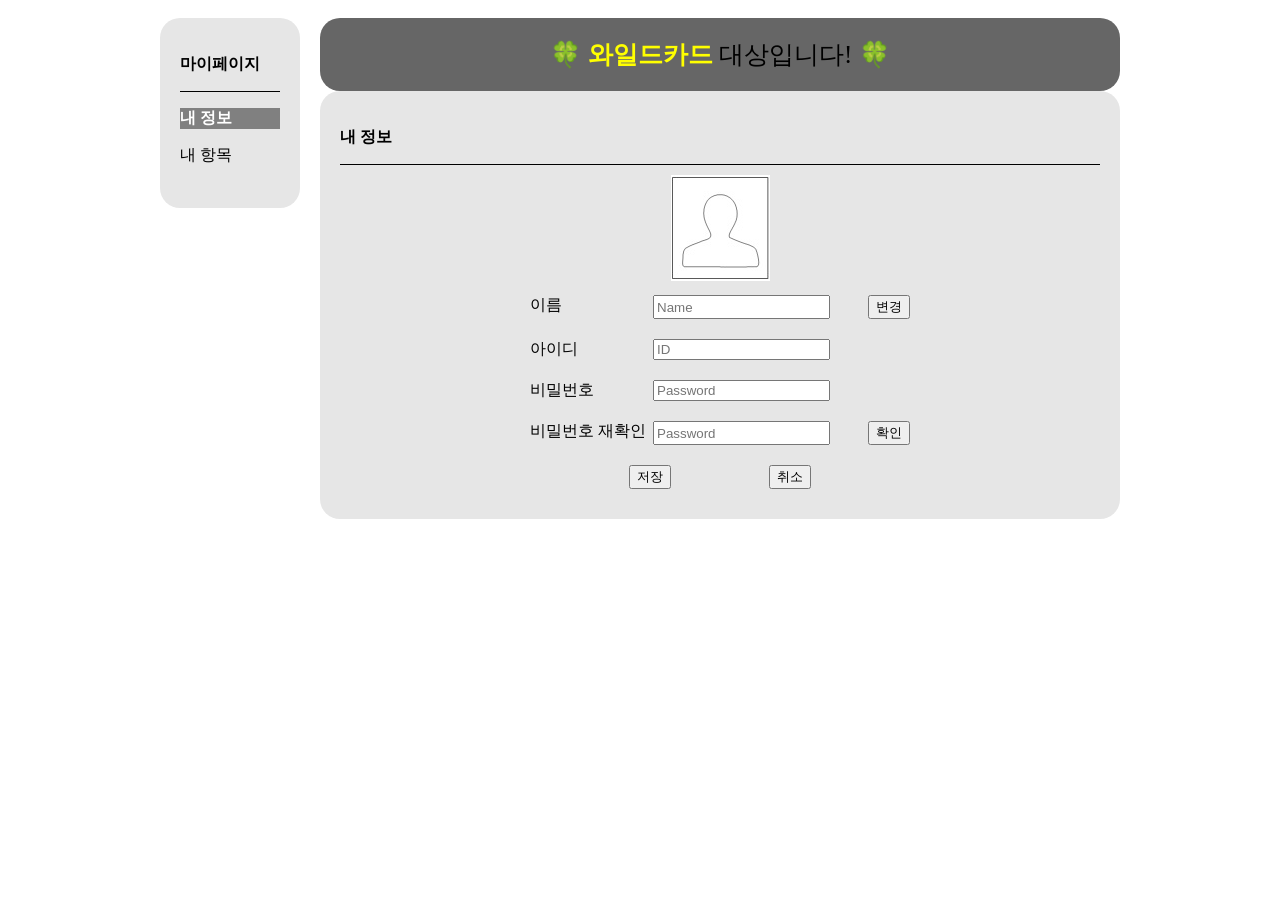
<file: html/mypage.html>
<!DOCTYPE html>
<html lang="ko">
<head>
  <meta charset="UTF-8">
  <title>마이페이지</title>
  <link rel="stylesheet" href="../css/mypage.css">
</head>
<body>
  <div class="page">
    <div class="sidebanner">
      <div class="sidebanner_head">
        <p>마이페이지</p>
      </div>
      <hr>
      <div class="sidebanner_tab">
        <p id="menu-info" class="active" onclick="showInfo()">내 정보</p>
      </div>
      <div class="sidebanner_tab">
        <p id="menu-items" onclick="showItems()">내 항목</p>
      </div>
    </div>

    <div id="main" class="main"></div>
  </div>

  <script>
    function setActiveMenu(id) {
      document.getElementById('menu-info').classList.remove('active');
      document.getElementById('menu-items').classList.remove('active');
      document.getElementById(id).classList.add('active');
    }

    function showInfo() {
      setActiveMenu('menu-info');
      document.getElementById('main').innerHTML = `
        <div class="banner">
          🍀 <span>와일드카드</span> 대상입니다! 🍀
        </div>
        <div class="container">
          <div class="container_head"><p>내 정보</p></div>
          <div class="frame">
            <img src="../images/profile.jpg" alt="프로필사진">
          </div>
          <div class="button">
            <div class="element">
              <label for="userName">이름</label>
              <input type="text" id="userName" placeholder="Name" required>
            </div>
            <button>변경</button>
          </div>
          <div class="button">
            <div class="element">
              <label for="userID">아이디</label>
              <input type="text" id="userID" placeholder="ID" required>
            </div>
          </div>
          <div class="button">
            <div class="element">
              <label for="password">비밀번호</label>
              <input type="text" id="password" placeholder="Password" required>
            </div>
          </div>
          <div class="button">
            <div class="element">
              <label for="passwordAgain">비밀번호 재확인</label>
              <input type="text" id="passwordAgain" placeholder="Password" required>
            </div>
            <button>확인</button>
          </div>
          <div class="button">
            <button>저장</button>
            <button>취소</button>
          </div>
        </div>
      `;
    }

    function showItems() {
      setActiveMenu('menu-items');
      document.getElementById('main').innerHTML = `
        <div class="banner">
          🍀 <span>와일드카드</span> 대상입니다! 🍀
        </div>
        <div class="container">
          <div class="container_head"><p>내 정보</p></div>
          <div class="frame">
            <img src="../images/profile.jpg" alt="프로필사진">
          </div>
          <div class="vote">
            <div class="vote_button">
              <p>내 투표 현황</p>
              <button>선택</button>
            </div>
          </div>

          <!-- 투표 현황 카드 -->
          <div class="card_container">
            ${makeVoteCard("몬스터")}
            ${makeVoteCard("육개장")}
            ${makeVoteCard("몽쉘")}
          </div>

          <div class="zzim">
            <p>찜목록</p>
          </div>

          <!-- 찜 목록 카드 (같은 스타일) -->
          <div class="card_container">
            ${makeVoteCard("몬스터")}
            ${makeVoteCard("육개장")}
            ${makeVoteCard("초콜릿1")}
            ${makeVoteCard("초콜릿2")}
            ${makeVoteCard("초콜릿3")}
            ${makeVoteCard("초콜릿4")}
            ${makeVoteCard("홈런볼")}
          </div>

          <div class="zzim_button">
            <button>삭제</button>
            <button>변경</button>
          </div>
        </div>
      `;
    }

    function makeVoteCard(name) {
      return `
        <div class="vote_container">
          <div class="vote_frame">
            <img src="../images/${name}.png" alt="${name}">
            <div class="heart-btn" onclick="toggleHeart(this)">♡</div>
          </div>
          <div class="vote_explain">
            <div class="vote_product_name"><p>${name}</p></div>
            <div class="vote_product_explain"><p>#과자 #음료</p></div>
          </div>
        </div>
      `;
    }
    function toggleHeart(el) {
        el.textContent = el.textContent === "♡" ? "♥" : "♡";
    }

    window.onload = showInfo;
  </script>
</body>
</html>
</file>
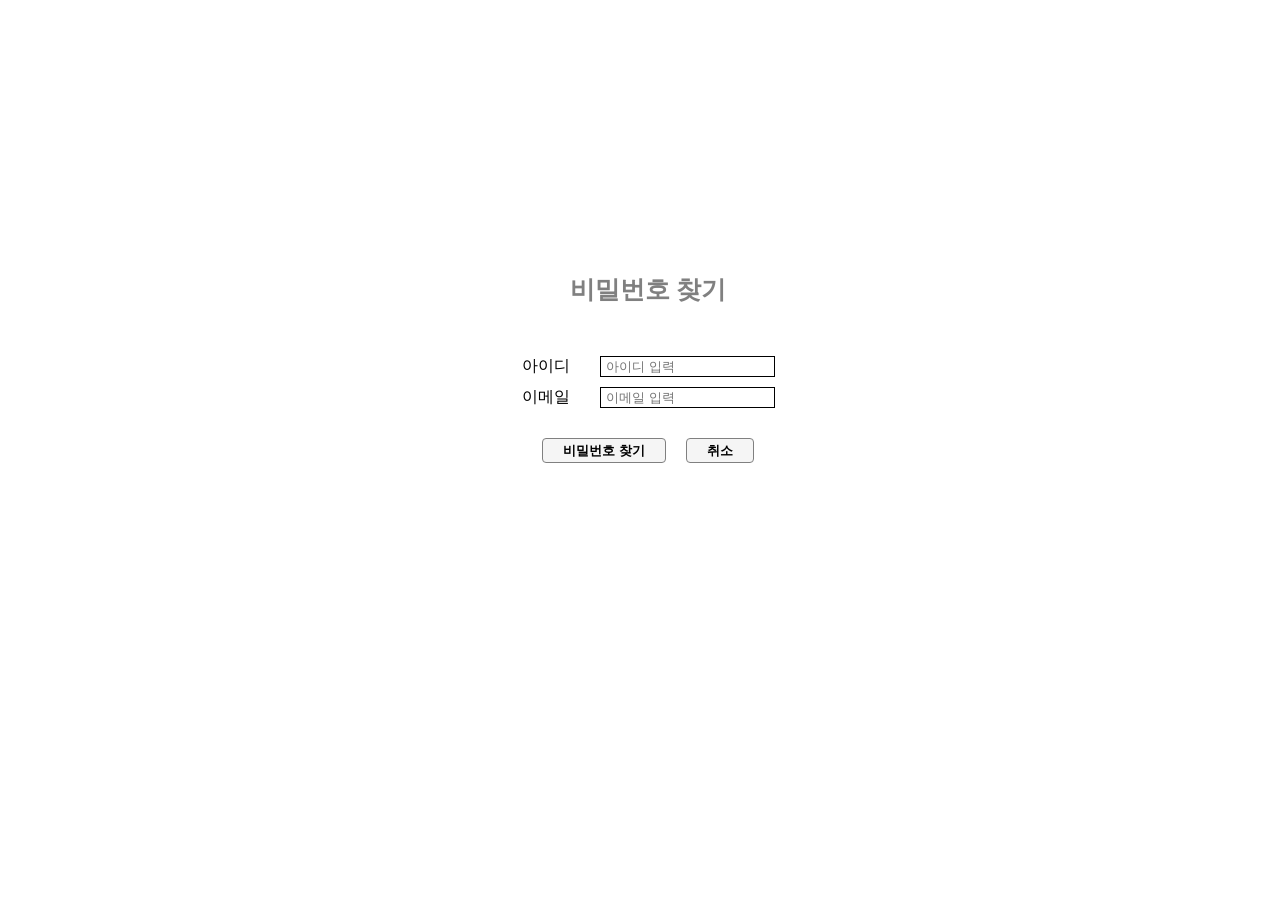
<file: html/pw.html>
<!DOCTYPE html>
<html lang="en">
  <head>
    <meta charset="UTF-8" />
    <meta name="viewport" content="width=device-width, initial-scale=1.0" />
    <title>비밀번호찾기</title>
  </head>
  <style>
    body {
      display: flex;
      flex-direction: column;
      height: 80vh;
      justify-content: center;
      align-items: center;
      width: 100%;
    }
    .main {
      /* border: solid 1px #000; */
      padding: 100px 180px;
    }

    .tap {
      margin: 10px 0px;
      display: flex;
      justify-content: center;
    }

    .tap:first-child {
      margin-bottom: 50px;
      font-size: 25px;
      font-weight: bold;
      color: gray;
    }

    .pwfinder .cancel {
      padding: 10px 15px;
    }
    .tap:last-child {
      margin-top: 30px;
      display: flex;
      justify-content: center;
      gap: 20px;
    }

    .tap:nth-child(2),
    .tap:nth-child(3) {
      gap: 30px;
    }
    .main-tap {
      width: 400px;
    }
    button {
      border: solid 0.5px gray;
      border-radius: 4px;
      background-color: whitesmoke;
      font-weight: bold;
      padding: 2.5px 20px;
    }
    input {
      display: flex;
      justify-content: center;
      border-radius: 0px;
      border: 1px solid black;
    }
  </style>
  <body>
    <!-- 상단 고정바 -->
    <div class="main">
      <div class="main-tap">
        <div class="tap">
          <div>비밀번호 찾기</div>
        </div>
        <div class="tap">
          <div class="id">아이디</div>
          <input type="text" placeholder=" 아이디 입력" />
        </div>
        <div class="tap">
          <div class="email">이메일</div>
          <input type="text" placeholder=" 이메일 입력" />
        </div>
        <div class="tap">
          <button class="pwfinder">비밀번호 찾기</button>
          <button class="cancel">취소</button>
        </div>
      </div>
    </div>
  </body>
</html>
</file>
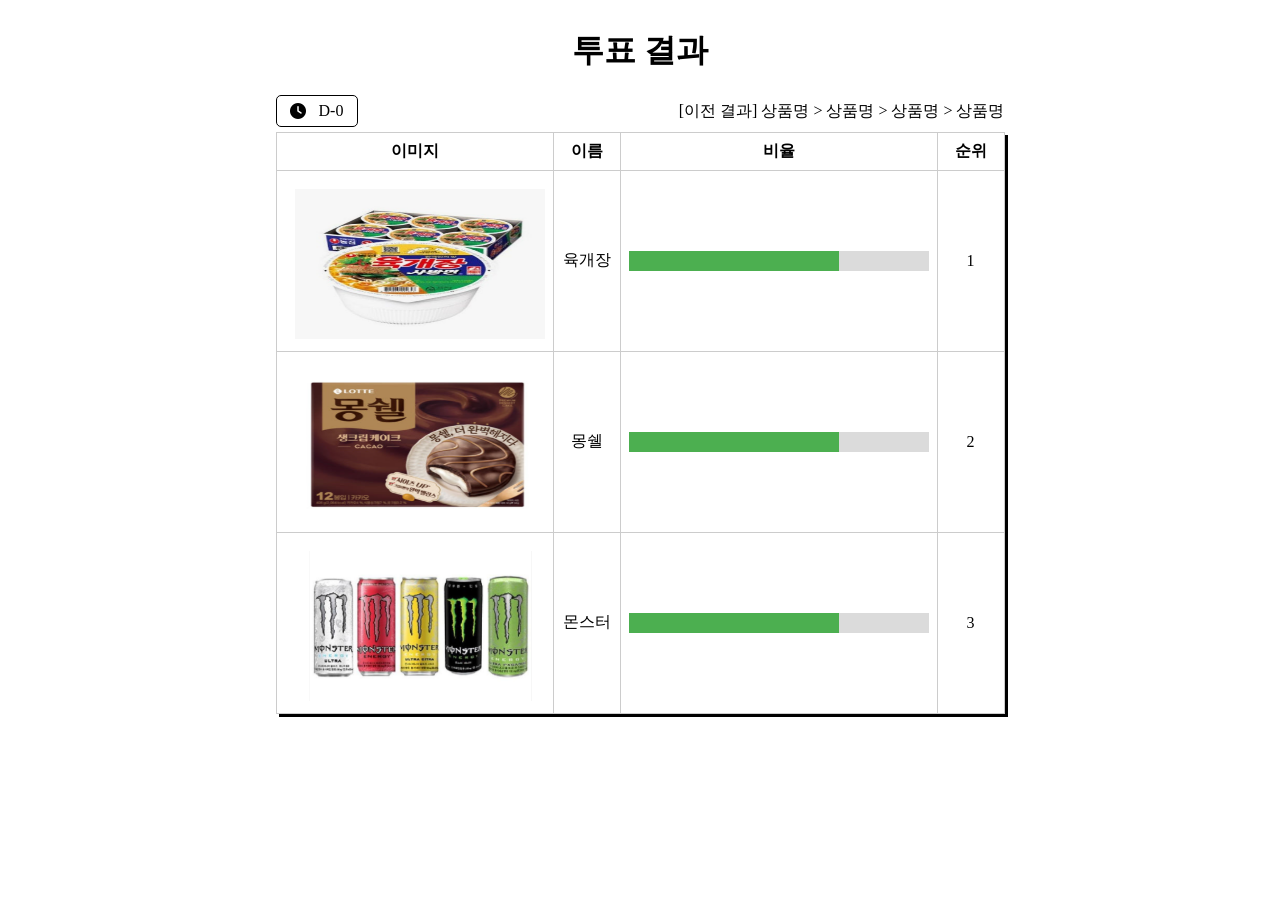
<file: html/result.html>
<!DOCTYPE html>
<html lang="en">
  <head>
    <meta charset="UTF-8" />
    <meta name="viewport" content="width=device-width, initial-scale=1.0" />
    <title>투표 결과</title>
    <link
      rel="stylesheet"
      href="https://fontawesome.com/icons/clock?f=classic&s=light"
    />
    <style>
      /* 필요한 CSS 스타일을 추가합니다. */
      body {
        display: flex;
        flex-direction: column;
        align-items: center;
        max-width: 100%;
      }
      body > div {
        display: flex;
        flex-direction: column;
        align-items: center;
      }
      table {
        width: 100%;
        border-collapse: collapse;
        box-shadow: 3px 3px;
      }
      th,
      td {
        border: 1px solid #ccc;
        padding: 8px;
        text-align: center;
      }

      .container {
        display: flex;
        flex-direction: column;
      }

      .box {
        width: 80px; /* 박스의 가로 길이 */
        height: 30px; /* 박스의 세로 길이 */
        border: 1px solid black; /* 박스 테두리 */
        border-radius: 5px;
        display: flex;
        align-items: center;
        justify-content: space-evenly;
      }

      .photo {
        margin-top: 10px;
        margin-left: 10px;
        height: 150px;
        width: 250px;
      }

      .back {
        background-color: #dbdbdb;
        width: 100%;
        height: 20px;
      }

      .ground {
        background-color: #4caf50;
        width: 70%;
        height: 100%;
      }

      .last {
        display: flex;
        align-items: end;
        justify-content: flex-end;
        margin-bottom: 5px;
      }

      .top {
        display: flex;
        justify-content: space-between;
        width: 100%;
        margin-bottom: 5px;
      }

      .text {
        width: 50px;
      }

      .picture {
        width: 100px;
      }

      .title {
        display: flex;
        justify-content: center;
      }
    </style>
    <link
      rel="stylesheet"
      href="https://cdnjs.cloudflare.com/ajax/libs/font-awesome/6.5.0/css/all.min.css"
      integrity="sha512-..."
      crossorigin="anonymous"
      referrerpolicy="no-referrer"
    />
  </head>
  <body>
    <div>
      <h1 class="title">투표 결과</h1>
      <div class="top">
        <!--백앤드 작업 필요-->
        <!-- 타이머, 이전결과 -->

        <div class="box">
          <i class="fa fa-clock"></i>
          <div>D-0</div>
        </div>
        <div class="last">[이전 결과] 상품명 > 상품명 > 상품명 > 상품명</div>
      </div>

      <!-- 투표 결과 표 -->
      <table>
        <thead>
          <tr>
            <th style="width: 100px">이미지</th>
            <th style="width: 50px">이름</th>
            <th style="width: 300px">비율</th>
            <th style="width: 50px">순위</th>
          </tr>
          <tr>
            <td class="picture">
              <img class="photo" src="/images/육개장.png" />
            </td>
            <td class="text">육개장</td>
            <td>
              <div class="back">
                <div class="ground"></div>
              </div>
            </td>
            <td class="text">1</td>
          </tr>

          <tr>
            <td class="picture">
              <img class="photo" src="/images/몽쉘.png" />
            </td>
            <td class="text">몽쉘</td>
            <td>
              <div class="back">
                <div class="ground"></div>
              </div>
            </td>
            <td class="text">2</td>
          </tr>

          <tr>
            <td class="picture">
              <img class="photo" src="/images/몬스터.png" />
            </td>
            <td class="text">몬스터</td>
            <td>
              <div class="back">
                <div class="ground"></div>
              </div>
            </td>
            <td class="text">3</td>
          </tr>
        </thead>
      </table>
    </div>
  </body>
</html>
</file>
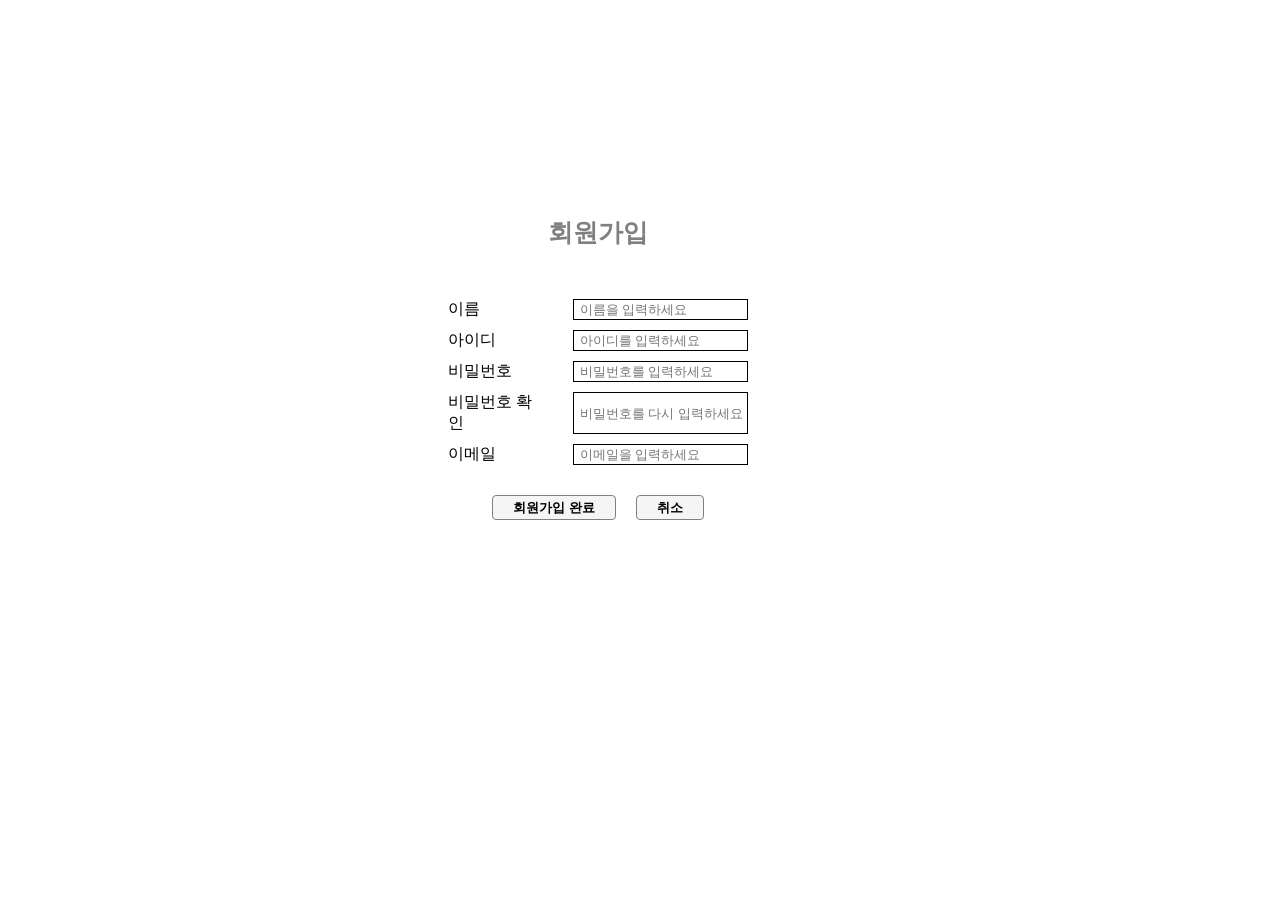
<file: html/signup.html>
<!DOCTYPE html>
<html lang="en">
  <head>
    <meta charset="UTF-8" />
    <meta name="viewport" content="width=device-width, initial-scale=1.0" />
    <title>회원가입</title>
  </head>
  <style>
    body {
      display: flex;
      flex-direction: column;
      height: 80vh;
      justify-content: center;
      align-items: center;
      width: 100%;
    }
    .main {
      /* border: solid 1px #000; */
      padding: 100px 180px;
    }

    .tap {
      width: 300px;
      margin: 10px 0px;
      display: flex;
      justify-content: space-between;
    }

    .tap:first-child {
      justify-content: center;
      margin-bottom: 50px;
      font-size: 25px;
      font-weight: bold;
      color: gray;
    }

    .pwfinder .cancel {
      padding: 10px 15px;
    }

    .tap:last-child {
      margin-top: 30px;
      display: flex;
      justify-content: center;
      gap: 20px;
    }

    .tap:nth-child(2),
    .tap:nth-child(3),
    .tap:nth-child(4),
    .tap:nth-child(5),
    .tap:nth-child(6) {
      gap: 30px;
    }
    .main-tap {
      width: 400px;
    }
    button {
      border: solid 0.5px gray;
      border-radius: 4px;
      background-color: whitesmoke;
      font-weight: bold;
      padding: 2.5px 20px;
    }
    input {
      display: flex;
      justify-content: center;
      border-radius: 0px;
      border: 1px solid black;
    }
  </style>
  <body>
    <div class="main">
      <div class="main-tap">
        <div class="tap">
          <div>회원가입</div>
        </div>
        <div class="tap">
          <div class="id">이름</div>
          <input type="text" placeholder=" 이름을 입력하세요" />
        </div>
        <div class="tap">
          <div class="email">아이디</div>
          <input type="text" placeholder=" 아이디를 입력하세요" />
        </div>
        <div class="tap">
          <div class="email">비밀번호</div>
          <input type="password" placeholder=" 비밀번호를 입력하세요" />
        </div>
        <div class="tap">
          <div class="email">비밀번호 확인</div>
          <input type="password" placeholder=" 비밀번호를 다시 입력하세요" />
        </div>
        <div class="tap">
          <div class="email">이메일</div>
          <input type="email" placeholder=" 이메일을 입력하세요" />
        </div>
        <div class="tap">
          <button
            class="pwfinder"
            onclick="location.href='/html/main_login.html'"
          >
            회원가입 완료
          </button>
          <button class="cancel" onClick="location.href='/index.html'">
            취소
          </button>
        </div>
      </div>
    </div>
  </body>
</html>
</file>
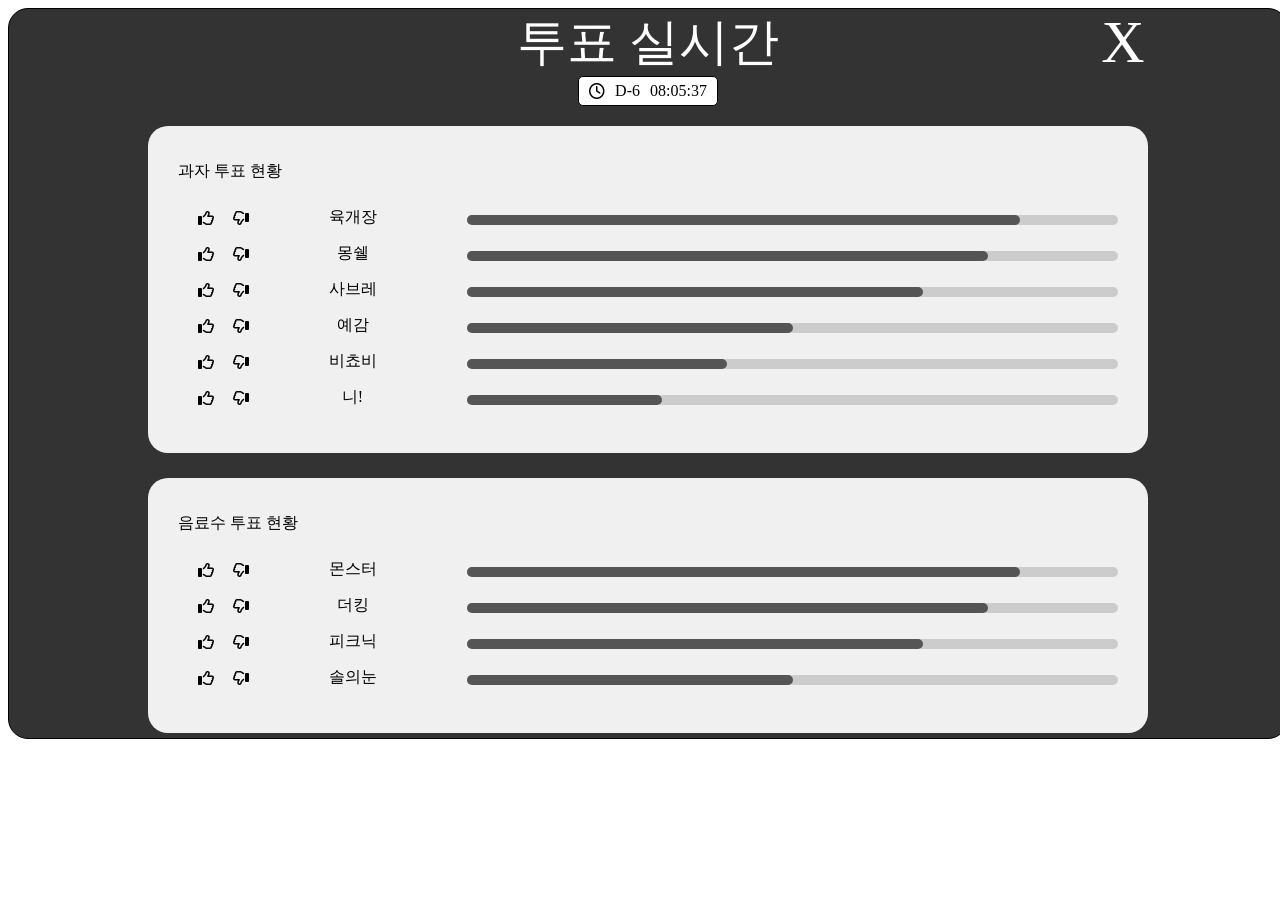
<file: html/vote-realtime.html>
<!DOCTYPE html>
<html lang="en">
  <head>
    <meta charset="UTF-8" />
    <meta name="viewport" content="width=device-width, initial-scale=1.0" />
    <title>투표실시간</title>
    <link rel="stylesheet" href="/css/silsigan.css" />
    <!-- <style>
      .status_main {
        width: 80%;
        max-width: 1000px;
      }

      .status {
        display: flex;
        flex-direction: column;
        background-color: #f0f0f0;
        border-radius: 20px;
        padding: 20px;
        margin: 20px auto;
        margin-bottom: 5px;
        box-sizing: border-box;
      }

      .status_title {
        display: flex;
        justify-content: space-between;
        align-items: center;
        margin: 15px 10px;
      }

      .status .item {
        margin-bottom: 15px;
      }

      .status_list {
        margin: 10px;
      }

      .item {
        display: flex;
        justify-content: space-between;
        align-items: center;
        margin-left: 10px;
        font-weight: 300;
      }

      .status .bar {
        background-color: #ccc;
        border-radius: 10px;
        width: 70%;
        height: 10px;
        margin-top: 5px;
        margin-left: 30px;
      }

      .status .fill {
        background-color: #555;
        height: 100%;
        border-radius: 10px;
      }

      .status_main .prev {
        display: flex;
        justify-content: flex-end;
      }

      body {
        width: 100%;
        display: flex;
        justify-content: center;
      }

      .main {
        background-color: rgba(0, 0, 0, 0.8);
        border-radius: 20px;
        width: 1440px;
        border: 1px solid #000;
        height: auto;
        display: flex;
        flex-direction: column;
        justify-content: center;
        align-items: center;
      }

      /* body {
      height: 300vh;
      width: 100%;
      display: flex;
      justify-content: center;
    }
    .main {
      padding: 20px;
      border: 1px solid #000;
      height: auto;
      max-width: 900px;
      width: 1440px;
    } */

      .title {
        color: white;
        font-size: 50px;
      }

      .timer {
        border: 1px solid #000;
        background-color: white;
        border-radius: 5px;
        display: flex;
        align-items: center;
        justify-content: flex-end;
        gap: 10px;
        padding: 5px 10px;
      }

      .fa-thumbs-down {
        transform: scaleX(-1);
      }

      .item > div:first-child {
        width: 80px;
        display: flex;
        justify-content: space-around;
      }
      .close {
        border-bottom: none;
        padding: 0px 10px;
        position: fixed;
        color: white;
        margin-left: 950px;
        font-size: 60px;
        text-decoration: none;
      }
    </style> -->
    <link
      rel="stylesheet"
      href="https://cdnjs.cloudflare.com/ajax/libs/font-awesome/6.7.2/css/all.min.css"
      integrity="sha512-Evv84Mr4kqVGRNSgIGL/F/aIDqQb7xQ2vcrdIwxfjThSH8CSR7PBEakCr51Ck+w+/U6swU2Im1vVX0SVk9ABhg=="
      crossorigin="anonymous"
      referrerpolicy="no-referrer"
    />
  </head>
  <body>
    <!-- 전체 팝업창 -->
    <!-- vote-realtime1 vote-realtime2 병합  -->

    <div class="main" onClick="location.href='/html/vote-realtime2.html'">
      <div class="title">투표 실시간</div>
      <!-- JS getclock 등으로 실시간으로 시간 줄어들게 만들기 (10분 미만일 시 전체화면 빨간색으로) -->
      <div class="timer">
        <i class="fa-regular fa-clock"></i>
        <div>D-6</div>
        <div>08:05:37</div>
      </div>
      <div class="status_main">
        <div class="status">
          <div class="status_title">
            <label>과자 투표 현황</label>
          </div>
          <!-- 좋아요 누를 시 그래프 증가 싫어요 누를 시 그래프 감소  -->
          <!-- 그래프 높은 순으로 세로 정렬 -->
          <div class="status_list">
            <div class="item">
              <div>
                <i class="fa-regular fa-thumbs-up"></i>
                <i
                  class="fa-regular fa-thumbs-down"
                  style="margin-right: 10px"
                ></i>
              </div>

              <span>육개장</span>
              <div class="bar">
                <div class="fill" style="width: 85%"></div>
              </div>
            </div>
            <div class="item">
              <div>
                <i class="fa-regular fa-thumbs-up"></i>
                <i
                  class="fa-regular fa-thumbs-down"
                  style="margin-right: 10px"
                ></i>
              </div>
              <span>몽쉘</span>
              <div class="bar">
                <div class="fill" style="width: 80%"></div>
              </div>
            </div>
            <div class="item">
              <div>
                <i class="fa-regular fa-thumbs-up"></i>
                <i
                  class="fa-regular fa-thumbs-down"
                  style="margin-right: 10px"
                ></i>
              </div>
              <span>사브레</span>
              <div class="bar">
                <div class="fill" style="width: 70%"></div>
              </div>
            </div>
            <div class="item">
              <div>
                <i class="fa-regular fa-thumbs-up"></i>
                <i
                  class="fa-regular fa-thumbs-down"
                  style="margin-right: 10px"
                ></i>
              </div>
              <span>예감</span>
              <div class="bar">
                <div class="fill" style="width: 50%"></div>
              </div>
            </div>
            <div class="item">
              <div>
                <i class="fa-regular fa-thumbs-up"></i>
                <i
                  class="fa-regular fa-thumbs-down"
                  style="margin-right: 10px"
                ></i>
              </div>
              <span>비쵸비</span>
              <div class="bar">
                <div class="fill" style="width: 40%"></div>
              </div>
            </div>
            <div class="item">
              <div>
                <i class="fa-regular fa-thumbs-up"></i>
                <i
                  class="fa-regular fa-thumbs-down"
                  style="margin-right: 10px"
                ></i>
              </div>
              <span>니!</span>
              <div class="bar">
                <div class="fill" style="width: 30%"></div>
              </div>
            </div>
          </div>
        </div>
      </div>

      <div class="status_main">
        <div class="status">
          <div class="status_title">
            <label>음료수 투표 현황</label>
          </div>

          <div class="status_list">
            <div class="item">
              <div>
                <i class="fa-regular fa-thumbs-up"></i>
                <i
                  class="fa-regular fa-thumbs-down"
                  style="margin-right: 10px"
                ></i>
              </div>
              <span>몬스터</span>
              <div class="bar">
                <div class="fill" style="width: 85%"></div>
              </div>
            </div>
            <div class="item">
              <div>
                <i class="fa-regular fa-thumbs-up"></i>
                <i
                  class="fa-regular fa-thumbs-down"
                  style="margin-right: 10px"
                ></i>
              </div>
              <span>더킹</span>
              <div class="bar">
                <div class="fill" style="width: 80%"></div>
              </div>
            </div>
            <div class="item">
              <div>
                <i class="fa-regular fa-thumbs-up"></i>
                <i
                  class="fa-regular fa-thumbs-down"
                  style="margin-right: 10px"
                ></i>
              </div>
              <span>피크닉</span>
              <div class="bar">
                <div class="fill" style="width: 70%"></div>
              </div>
            </div>
            <div class="item">
              <div>
                <i class="fa-regular fa-thumbs-up"></i>
                <i
                  class="fa-regular fa-thumbs-down"
                  style="margin-right: 10px"
                ></i>
              </div>
              <span>솔의눈</span>
              <div class="bar">
                <div class="fill" style="width: 50%"></div>
              </div>
            </div>
          </div>
        </div>
      </div>
    </div>
    <a class="close" href="/index.html">X</a>
  </body>
</html>
</file>
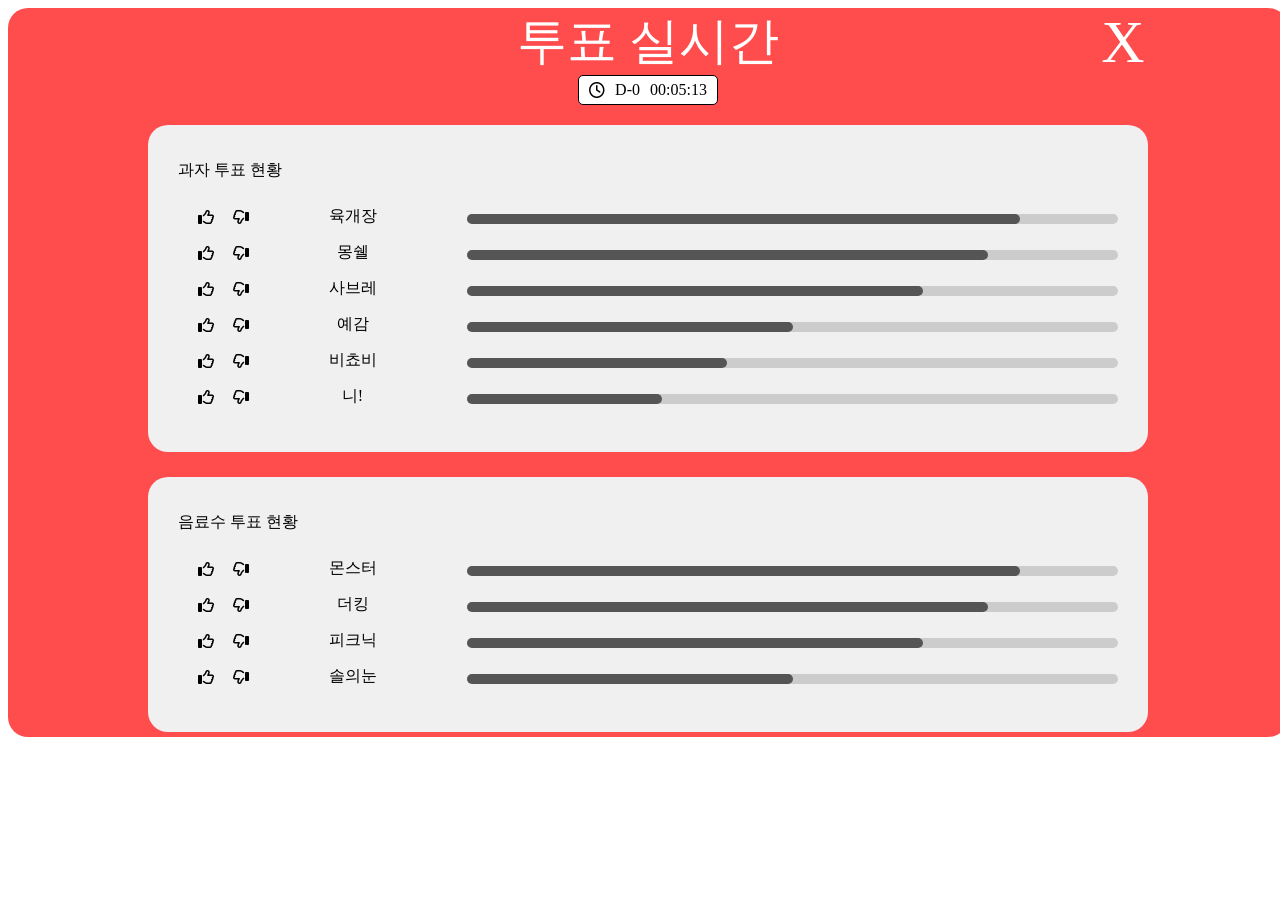
<file: html/vote-realtime2.html>
<!DOCTYPE html>
<html lang="en">
  <head>
    <meta charset="UTF-8" />
    <meta name="viewport" content="width=device-width, initial-scale=1.0" />
    <title>투표임박</title>
    <link rel="stylesheet" href="/css/silsigan2.css" />
    <!-- <style>
      .status_main {
        width: 80%;
        max-width: 1000px;
      }

      .status {
        display: flex;
        flex-direction: column;
        background-color: #f0f0f0;
        border-radius: 20px;
        padding: 20px;
        margin: 20px auto;
        margin-bottom: 5px;
        box-sizing: border-box;
      }

      .status_title {
        display: flex;
        justify-content: space-between;
        align-items: center;
        margin: 15px 10px;
      }

      .status .item {
        margin-bottom: 15px;
      }

      .status_list {
        margin: 10px;
      }

      .item {
        display: flex;
        justify-content: space-between;
        align-items: center;
        margin-left: 10px;
        font-weight: 300;
      }

      .status .bar {
        background-color: #ccc;
        border-radius: 10px;
        width: 70%;
        height: 10px;
        margin-top: 5px;
        margin-left: 30px;
      }

      .status .fill {
        background-color: #555;
        height: 100%;
        border-radius: 10px;
      }

      .status_main .prev {
        display: flex;
        justify-content: flex-end;
      }

      body {
        width: 100%;
        display: flex;
        justify-content: center;
      }

      .main {
        background-color: rgba(255, 0, 0, 0.7);
        border-radius: 20px;
        width: 1440px;
        /* border: 1px solid #000; */
        height: auto;
        display: flex;
        flex-direction: column;
        justify-content: center;
        align-items: center;
      }
      /* 
      body {
        width: 100%;
        display: flex;
        justify-content: center;
      }

      .main {
        background-color: rgba(0, 0, 0, 0.8);
        border-radius: 20px;
        width: 1440px;
        border: 1px solid #000;
        height: auto;
        display: flex;
        flex-direction: column;
        justify-content: center;
        align-items: center;
      } */

      .title {
        color: white;
        font-size: 50px;
      }

      .timer {
        border: 1px solid #000;
        background-color: white;
        border-radius: 5px;
        display: flex;
        align-items: center;
        justify-content: flex-end;
        gap: 10px;
        padding: 5px 10px;
      }

      .fa-thumbs-down {
        transform: scaleX(-1);
      }

      .item > div:first-child {
        width: 80px;
        display: flex;
        justify-content: space-around;
      }
      .close {
        padding: 0px 10px;
        position: fixed;
        color: white;
        margin-left: 950px;
        font-size: 60px;
        text-decoration: none;
      }
    </style> -->
    <link
      rel="stylesheet"
      href="https://cdnjs.cloudflare.com/ajax/libs/font-awesome/6.7.2/css/all.min.css"
      integrity="sha512-Evv84Mr4kqVGRNSgIGL/F/aIDqQb7xQ2vcrdIwxfjThSH8CSR7PBEakCr51Ck+w+/U6swU2Im1vVX0SVk9ABhg=="
      crossorigin="anonymous"
      referrerpolicy="no-referrer"
    />
  </head>
  <body>
    <!-- 전체 팝업창 -->
    <div class="main">
      <div class="title">투표 실시간</div>
      <div class="timer">
        <i class="fa-regular fa-clock"></i>
        <div>D-0</div>
        <div>00:05:13</div>
      </div>
      <div class="status_main">
        <div class="status">
          <div class="status_title">
            <label>과자 투표 현황</label>
          </div>

          <div class="status_list">
            <div class="item">
              <div>
                <i class="fa-regular fa-thumbs-up"></i>
                <i
                  class="fa-regular fa-thumbs-down"
                  style="margin-right: 10px"
                ></i>
              </div>

              <span>육개장</span>
              <div class="bar">
                <div class="fill" style="width: 85%"></div>
              </div>
            </div>
            <div class="item">
              <div>
                <i class="fa-regular fa-thumbs-up"></i>
                <i
                  class="fa-regular fa-thumbs-down"
                  style="margin-right: 10px"
                ></i>
              </div>
              <span>몽쉘</span>
              <div class="bar">
                <div class="fill" style="width: 80%"></div>
              </div>
            </div>
            <div class="item">
              <div>
                <i class="fa-regular fa-thumbs-up"></i>
                <i
                  class="fa-regular fa-thumbs-down"
                  style="margin-right: 10px"
                ></i>
              </div>
              <span>사브레</span>
              <div class="bar">
                <div class="fill" style="width: 70%"></div>
              </div>
            </div>
            <div class="item">
              <div>
                <i class="fa-regular fa-thumbs-up"></i>
                <i
                  class="fa-regular fa-thumbs-down"
                  style="margin-right: 10px"
                ></i>
              </div>
              <span>예감</span>
              <div class="bar">
                <div class="fill" style="width: 50%"></div>
              </div>
            </div>
            <div class="item">
              <div>
                <i class="fa-regular fa-thumbs-up"></i>
                <i
                  class="fa-regular fa-thumbs-down"
                  style="margin-right: 10px"
                ></i>
              </div>
              <span>비쵸비</span>
              <div class="bar">
                <div class="fill" style="width: 40%"></div>
              </div>
            </div>
            <div class="item">
              <div>
                <i class="fa-regular fa-thumbs-up"></i>
                <i
                  class="fa-regular fa-thumbs-down"
                  style="margin-right: 10px"
                ></i>
              </div>
              <span>니!</span>
              <div class="bar">
                <div class="fill" style="width: 30%"></div>
              </div>
            </div>
          </div>
        </div>
      </div>

      <div class="status_main">
        <div class="status">
          <div class="status_title">
            <label>음료수 투표 현황</label>
          </div>

          <div class="status_list">
            <div class="item">
              <div>
                <i class="fa-regular fa-thumbs-up"></i>
                <i
                  class="fa-regular fa-thumbs-down"
                  style="margin-right: 10px"
                ></i>
              </div>
              <span>몬스터</span>
              <div class="bar">
                <div class="fill" style="width: 85%"></div>
              </div>
            </div>
            <div class="item">
              <div>
                <i class="fa-regular fa-thumbs-up"></i>
                <i
                  class="fa-regular fa-thumbs-down"
                  style="margin-right: 10px"
                ></i>
              </div>
              <span>더킹</span>
              <div class="bar">
                <div class="fill" style="width: 80%"></div>
              </div>
            </div>
            <div class="item">
              <div>
                <i class="fa-regular fa-thumbs-up"></i>
                <i
                  class="fa-regular fa-thumbs-down"
                  style="margin-right: 10px"
                ></i>
              </div>
              <span>피크닉</span>
              <div class="bar">
                <div class="fill" style="width: 70%"></div>
              </div>
            </div>
            <div class="item">
              <div>
                <i class="fa-regular fa-thumbs-up"></i>
                <i
                  class="fa-regular fa-thumbs-down"
                  style="margin-right: 10px"
                ></i>
              </div>
              <span>솔의눈</span>
              <div class="bar">
                <div class="fill" style="width: 50%"></div>
              </div>
            </div>
          </div>
        </div>
      </div>
    </div>
    <a class="close" href="/index.html">X</a>
  </body>
</html>
</file>
<file: css/main.css>
body {
  display: flex;
  flex-direction: column;
  align-items: center;
  margin: 0;
}

i {
  cursor: pointer;
}

/* 메뉴 */
.nav {
  position: relative;
  display: flex;
  align-items: center;
  justify-content: center;
  width: 100%;
  height: 60px;
  padding: 10px 0;
  box-sizing: border-box;
  border-bottom: 1px solid #3a3a3a;
}

.nav_logo {
  position: absolute;
  left: 50%;
  transform: translateX(-50%);
}

.nav_logo label {
  font-size: 1.5rem;
  font-weight: bold;
}

.nav_icon {
  position: absolute;
  right: 20px;
  display: flex;
  gap: 10px;
}

.nav_icon i {
  font-size: 20px;
}

/* 검색색 */
.search {
  width: 300px;
  position: relative;
  display: flex;
  margin: 20px;
}

.searchTerm {
  width: 100%;
  border: 2px solid #242424;
  border-right: none;
  padding: 5px 15px;
  height: 20px;
  border-radius: 20px 0 0 20px;
  outline: none;
  color: #9dbfaf;
}

.searchTerm:focus {
  color: #242424;
}

.searchButton {
  width: 46px;
  height: 34px;
  border: 1px solid #242424;
  background: #242424;
  text-align: center;
  color: #fff;
  border-radius: 0 20px 20px 0;
  padding-right: 10px;
  cursor: pointer;
  font-size: 20px;
}

/* 카테고리리 */
.wrap {
  width: 30%;
  position: absolute;
  top: 50%;
  left: 50%;
  transform: translate(-50%, -50%);
}

.category {
  display: flex;
  margin: 10px 0 20px 0;
}

.category i {
  margin: 0 10px;
  font-size: 40px;
}

.category label {
  font-size: 12px;
}

.category_snack {
  display: flex;
  flex-direction: column;
}

.category_snack label {
  display: flex;
  justify-content: space-evenly;
}

/* 과자 투표 현황 */
.status_main {
  width: 80%;
  max-width: 1000px;
}

.status {
  display: flex;
  flex-direction: column;
  background-color: #f0f0f0;
  border-radius: 20px;
  padding: 20px;
  margin: 20px auto;
  margin-bottom: 5px;
  box-sizing: border-box;
}

.status_title {
  display: flex;
  justify-content: space-between;
  align-items: center;
  margin: 15px 10px;
}

.status .item {
  margin-bottom: 10px;
}

.status_list {
  margin: 10px;
}

.item {
  display: flex;
  justify-content: space-between;
  margin-left: 10px;
}

.status .bar {
  background-color: #ccc;
  border-radius: 10px;
  width: 85%;
  height: 10px;
  margin-top: 5px;
}

.status .fill {
  background-color: #555;
  height: 100%;
  border-radius: 10px;
}

.status_main .prev {
  display: flex;
  justify-content: flex-end;
}

/* best 과자자 */
.best {
  padding: 20px;
  width: 80%;
  max-width: 1200px;
  margin: 0 auto;
}

.section_title {
  margin-bottom: 20px;
}

.snack_list {
  display: flex;
  flex-wrap: wrap;
  justify-content: space-between;
  margin: 0 10px;
  gap: 20px;
}

.snack_card {
  width: 48%;
  max-width: 350px;
  background-color: #f8f8f8;
  border-radius: 12px;
  padding: 10px;
  box-sizing: border-box;
  position: relative;
}

.snack_card img {
  object-fit: cover;
  width: 100%;
  height: 100%;
}

.vote_btn {
  margin-top: 10px;
  padding: 6px 12px;
  border: none;
  background-color: #333;
  color: white;
  cursor: pointer;
  border-radius: 4px;
}

.snack_card {
  display: flex;
  align-items: center;
}

.snack_image {
  width: 100px;
  height: 100px;
  background-color: #f2f2f2;
  position: relative;
  border: 1px solid #ccc;
  flex-shrink: 0;
}

.snack_image i {
  position: absolute;
  bottom: 5px;
  right: 5px;
  color: #666;
}

.snack_title {
  margin-left: 20px;
}

/* 로그인 박스스 */
.login_box {
  width: 300px;
  height: auto;
  border: 1px solid #2b2b2b;
  border-radius: 25px;
  padding: 20px 30px;
  display: none;
  position: absolute;
  top: 60px;
  right: 20px;
  background-color: white;
  border: 1px solid #aaa;
  border-radius: 15px;
  padding: 15px;
  box-shadow: 0 2px 10px rgba(0, 0, 0, 0.1);
  z-index: 10;
}

.input_row {
  width: 300px;
  display: flex;
  justify-content: space-between;
  margin-bottom: 15px;
}

.input_row input {
  width: 200px;
  height: 26px;
}

.button_row {
  display: flex;
  width: 100%;
}

.button_row button {
  flex: 1;
  padding: 6px 0;
  border: 1px solid #333;
  background-color: white;
  cursor: pointer;
  font-size: 14px;
  border-left: none;
}

.button_row button:hover {
  background-color: #333;
  color: #f0f0f0;
}

.button_row button:first-child {
  border-left: 1px solid #333;
  border-top-left-radius: 10px;
  border-bottom-left-radius: 10px;
}

.button_row button:last-child {
  border-top-right-radius: 10px;
  border-bottom-right-radius: 10px;
}

/* 로그인 후 내 계정 */
.my_now {
  width: 100%;
  display: flex;
  flex-direction: column;
  gap: 3px;
}

.card {
  height: 30px;
  background-color: #fff;
  border: none;
  border-radius: 10px;
}

.card:hover {
  background-color: #cfcfcf;
  cursor: pointer;
}
</file>
<file: css/admin/admin.css>
.nav_logo {
  position: absolute;
  left: 50%;
  transform: translateX(-50%);
}

.nav_logo label {
  font-size: 1.5rem;
  font-weight: bold;
}

.nav_icon {
  position: absolute;
  right: 20px;
  display: flex;
  gap: 10px;
}

.nav_icon i {
  font-size: 20px;
}
.nav {
  position: relative;
  display: flex;
  align-items: center;
  justify-content: center;
  width: 100%;
  height: 60px;
  padding: 10px 0;
  box-sizing: border-box;
  border-bottom: 1px solid #3a3a3a;
}

body {
  overflow: hidden;
  height: 100vh;
  width: 100%;
  display: flex;
  flex-direction: column;
  justify-content: center;
  align-items: center;
  margin: 0;
}
.main {
  display: flex;
  flex-direction: column;
  overflow: hidden;
  height: 95vh;
  width: 95vw;
}
.select {
  display: flex;
  margin: 20px 0px 0px 30px;
}
.select > button {
  padding: 2px 10px;
  border: solid 1px #000;
  opacity: 0.5px;
  border-radius: 5px;
  background-color: gainsboro;
  border-bottom-left-radius: 0px;
  border-bottom-right-radius: 0px;
  cursor: pointer;
}
.select > button:hover {
  border-bottom-left-radius: 0px;
  border-bottom-right-radius: 0px;
  background-color: black;
  color: white;
}
.screen {
  overflow: hidden;

  height: 90%;
  width: 100%;
  color: white;
  background-color: #000;
  margin-left: 10px;
  border-radius: 5px;
  border: 1px solid #000;
  overflow: hidden;
}
iframe {
  width: 100%;
  height: 100%;
  border: none;
}

/* admin 1 */
</file>
<file: css/admin/admin1.css>
body {
  height: 300vh;
  width: 100%;
  display: flex;
  justify-content: center;
  overflow: hidden;
}
.main {
  padding: 20px;
  border: 1px solid #000;
  height: auto;
  max-width: 900px;
  width: 1440px;
}
.select {
  display: flex;
  margin: 20px 0px 0px 30px;
}

.select > button {
  padding: 2px 10px;
  border: solid 1px #000;
  opacity: 0.5px;
  border-radius: 5px;
  background-color: gainsboro;
  border-bottom-left-radius: 0px;
  border-bottom-right-radius: 0px;
}

.select > button:hover {
  border-bottom-left-radius: 0px;
  border-bottom-right-radius: 0px;
  background-color: black;
  color: white;
}

.screen {
  height: auto;
  color: white;
  background-color: #000;
  margin-left: 10px;
  border-radius: 5px;
  border: 1px solid #000;
}

.vote-setting {
  display: flex;
}

.period {
  height: 130px;
  width: 100%;
  display: flex;
  align-items: center;
}

.order {
  height: 200px;
}

.wildcard {
  height: 600px;
}

.period-setting {
  display: flex;
  gap: 10px;
}

.set1 {
  font-size: 10.5px;
  padding: 10px;
  width: auto;
  display: flex;
  flex-direction: column;
  gap: 5px;
}

.period {
  justify-content: space-around;
}

img {
  border: 1px solid #000;
  margin-top: 10px;
  height: 100px;
  width: 100px;
}

.period-setting:last-child > div:nth-child(2) > input {
  width: 30px;
}

.period-setting:last-child {
  display: flex;
  justify-content: space-between;
}

.period-setting:last-child > div:last-child {
  display: flex;
}

.period-setting:last-child > div:last-child > input {
  margin-right: 5px;
}

.order > div:first-child {
  font-weight: bold;
  font-size: 10.5px;
}

.order > div {
  margin: 12px 0px 5px 60px;
}

.order > table {
  margin-left: 60px;
}

table {
  border-collapse: collapse;
}

th {
  border: 1px solid #000;
}

td {
  border: 1px solid #000;
}

tr:nth-child(2n) {
  background-color: gray;
}

tr:first-child {
  background-color: white;
}

table {
  text-align: center;
  color: #000;
  width: 80%;
  background-color: white;
}

td {
  height: 20px;
}

td:first-child {
  width: 20px;
}
.wildcard {
  display: flex;
  flex-direction: column;
  gap: 10px;
}

.wildcard > div:nth-child(2) > div:nth-child(2) {
  display: flex;
}

.wildcard > div:nth-child(2) {
  justify-content: flex-end;
  display: flex;
  gap: 10px;
  margin-right: 5px;
  width: 80px;
}

.wildcard > div:first-child {
  margin: 3px 0px 0px 10px;
}

.wildcard > table,
.wildcard > div:first-child {
  margin-left: 60px;
}

.wildcard > div:nth-child(2) {
  display: flex;
  justify-content: flex-end;
  width: 80%;
  margin-left: 60px;
}

.select > button:first-child {
  background-color: #000;
  color: white;
}

.period-setting > div:last-child {
  width: 100%;
  display: flex;
  justify-content: flex-end;
}

.period-setting > div:last-child > button {
  color: #000;
  border-radius: 5px;
  padding: 0px 18.5px;
}
.period-setting > div {
  padding: 0px 2.5px;
}

.period-setting {
  display: flex;
  align-items: center;
}

.name {
  width: 50%;
}
.period-setting {
  display: flex;
  justify-content: space-between;
}

input {
  border: none;
  border-bottom: 1px solid white;
  padding-bottom: 1px;
  text-align: center;
  background-color: #000;
  color: white;
}

.select button a {
  color: black;
  text-decoration: none;
}

button a:hover {
  border-bottom-left-radius: 0px;
  border-bottom-right-radius: 0px;
  background-color: black;
  color: white;
}
</file>
<file: css/admin/admin2.css>
body {
  overflow: hidden;

  height: 300vh;
  width: 100%;
  display: flex;
  justify-content: center;
}
.main {
  padding: 20px;
  height: auto;
  max-width: 900px;
  width: 1440px;
}
.select {
  display: flex;
  margin: 20px 0px 0px 30px;
}

.select > button {
  padding: 2px 10px;
  border: solid 1px #000;
  opacity: 0.5px;
  border-radius: 5px;
  background-color: gainsboro;
  border-bottom-left-radius: 0px;
  border-bottom-right-radius: 0px;
}

.select > button:hover {
  border-bottom-left-radius: 0px;
  border-bottom-right-radius: 0px;
  background-color: black;
  color: white;
}

.screen {
  height: auto;
  color: white;
  background-color: #000;
  margin-left: 10px;
  border-radius: 5px;
  border: 1px solid #000;
}

.vote-setting {
  display: flex;
}

.vote-setting-tap {
  border: #000 1px solid;
}

.member-table {
  height: auto;
}

.wildcard {
  height: 600px;
}

.set1 {
  font-size: 10.5px;
  padding: 10px;
  width: auto;
  display: flex;
  flex-direction: column;
  gap: 5px;
}

img {
  border: 1px solid #000;
  margin-top: 10px;
  height: 80px;
  width: 80px;
  margin-bottom: 20px;
}

.member-table > div:first-child {
  font-weight: bold;
  font-size: 10.5px;
}

.member-table > div {
  margin: 12px 0px 5px 60px;
}

.member-table > table {
  margin-left: 60px;
}

table {
  width: auto;
  border-collapse: collapse;
}

th {
  border: 1px solid #000;
}

td {
  border: 1px solid #000;
}

tr:nth-child(2n) {
  background-color: gray;
}

tr:first-child {
  background-color: white;
}

table {
  text-align: center;
  color: #000;
  width: 80%;
  background-color: white;
}

td {
  height: 20px;
}

td:first-child {
  width: 20px;
}
.wildcard {
  display: flex;
  flex-direction: column;
  gap: 10px;
}

.wildcard > div:nth-child(2) > div:nth-child(2) {
  display: flex;
}

.wildcard > div:nth-child(2) {
  justify-content: flex-end;
  display: flex;
  gap: 10px;
  margin-right: 5px;
}

.wildcard > div:first-child {
  margin: 3px 0px 0px 10px;
}

.wildcard > table,
.wildcard > div:first-child {
  margin-left: 60px;
}

.wildcard > div:nth-child(2) {
  margin-right: 50px;
}

.select > button:nth-child(2) {
  background-color: #000;
  color: white;
}

.search {
  display: flex;
  justify-content: space-between;
  margin: 30px 70px 15px 60px;
}

.screen > div:last-child {
  margin-right: 70px;
  margin-bottom: 30px;
  margin: 10px 70px 30px 0px;
  display: flex;
  justify-content: flex-end;
}

.screen > div:last-child > button {
  color: #000;
  font-weight: bold;
  padding: 0px 18.5px;
}
.option {
  position: fixed;
  margin-left: 500px;
  margin-top: 115.5px;
}
.option > select {
  width: 167px;
  height: 25px;
}

.option2 {
  position: fixed;
  margin-left: 75px;
  margin-top: 50px;
}
.option2 > select {
  width: 150px;
  height: 25px;
}

.select button a {
  color: black;
  text-decoration: none;
}

button a:hover {
  border-bottom-left-radius: 0px;
  border-bottom-right-radius: 0px;
  background-color: black;
  color: white;
}
</file>
<file: css/admin/admin3.css>
body {
  overflow: hidden;
  height: 300vh;
  width: 100%;
  display: flex;
  justify-content: center;
}
.main {
  padding: 20px;
  height: auto;
  max-width: 900px;
  width: 1440px;
}
.select {
  display: flex;
  margin: 20px 0px 0px 30px;
}

.select > button {
  padding: 2px 10px;
  border: solid 1px #000;
  opacity: 0.5px;
  border-radius: 5px;
  background-color: gainsboro;
  border-bottom-left-radius: 0px;
  border-bottom-right-radius: 0px;
}

.select > button:hover {
  border-bottom-left-radius: 0px;
  border-bottom-right-radius: 0px;
  background-color: black;
  color: white;
}

.screen {
  height: auto;
  color: white;
  background-color: #000;
  margin-left: 10px;
  border-radius: 5px;
  border: 1px solid #000;
}

.vote-setting {
  display: flex;
}

.vote-setting-tap {
  border: #000 1px solid;
}

.member-table {
  height: auto;
}

.wildcard {
  height: 600px;
}

.set1 {
  font-size: 10.5px;
  padding: 10px;
  width: auto;
  display: flex;
  flex-direction: column;
  gap: 5px;
}

img {
  border: 1px solid #000;
  margin-top: 10px;
  height: 80px;
  width: 80px;
  margin-bottom: 20px;
}

.member-table > div:first-child {
  font-weight: bold;
  font-size: 10.5px;
}

.member-table > div {
  margin: 12px 0px 5px 60px;
}

.member-table > table {
  margin-left: 60px;
}

table {
  width: auto;
  border-collapse: collapse;
}

th {
  border: 1px solid #000;
}

td {
  border: 1px solid #000;
}

tr:nth-child(2n) {
  background-color: gray;
}

tr:first-child {
  background-color: white;
}

table {
  text-align: center;
  color: #000;
  width: 80%;
  background-color: white;
}

td {
  height: 20px;
}

td:first-child {
  width: 20px;
}
.wildcard {
  display: flex;
  flex-direction: column;
  gap: 10px;
}

.wildcard > div:nth-child(2) > div:nth-child(2) {
  display: flex;
}

.wildcard > div:nth-child(2) {
  justify-content: flex-end;
  display: flex;
  gap: 10px;
  margin-right: 5px;
}

.wildcard > div:first-child {
  margin: 3px 0px 0px 10px;
}

.wildcard > table,
.wildcard > div:first-child {
  margin-left: 60px;
}

.wildcard > div:nth-child(2) {
  margin-right: 50px;
}

.select > button:nth-child(3) {
  background-color: #000;
  color: white;
}

.search {
  display: flex;
  justify-content: space-between;
  margin: 30px 70px 15px 60px;
}

.screen > div:last-child {
  margin-right: 70px;
  margin-bottom: 30px;
  margin: 10px 70px 30px 0px;
  display: flex;
  justify-content: flex-end;
}

.screen > div:last-child > button {
  color: #000;
  font-weight: bold;
  padding: 0px 18.5px;
}

.select button a {
  color: black;
  text-decoration: none;
}

button a:hover {
  border-bottom-left-radius: 0px;
  border-bottom-right-radius: 0px;
  background-color: black;
  color: white;
}
</file>
<file: css/mypage.css>
body {
    display: flex;
    justify-content: center;
  }

  .sidebanner_tab .active {
    background-color: gray;
    color: white;
    font-weight: bold;
  }

  .page {
    display: flex;
    justify-content: center;
    width: 1440px;
  }

  hr {
    border: 0;
    border-top: 1px solid black;
  }

  .sidebanner {
    background-color: #E6E6E6;
    padding: 20px;
    margin: 10px;
    border-radius: 20px;
    width: 100px;
    height: 150px;
  }

  .sidebanner > :first-of-type {
    font-weight: bold;
  }

  .main {
    width: 800px;
    margin: 10px;
  }

  .banner {
    background-color: #666;
    padding: 20px;
    border-radius: 20px;
    text-align: center;
    font-size: 25px;
  }

  .banner span {
    color: yellow;
    font-weight: bold;
  }

  .container {
    display: flex;
    flex-direction: column;
    background-color: #E6E6E6;
    padding: 20px;
    align-items: center;
    border-radius: 20px;
    text-align: center;
  }

  .container_head p {
    text-align: left;
    font-weight: bold;
  }

  .container_head {
    width: 100%;
    align-self: flex-start;
    border-bottom: 1px solid black;
  }

  .frame {
    margin: 10px 0 0 0;
  }

  .element {
    display: flex;
    justify-content: space-between;
    width: 300px;
  }

  .button {
    display: flex;
    justify-content: space-between;
    width: 50%;
    margin: 10px 0;
  }

  .button:last-child {
    justify-content: space-evenly;
  }

  .vote {
    width: 100%;
  }

  .vote_button {
    width: 80%;
    height: 30px;
    display: flex;
    justify-content: space-between;
    align-items: center;
  }

  /* ✅ 공통 카드 컨테이너 스타일 */
  .card_container {
    display: flex;
    flex-wrap: wrap;
    gap: 10px;
    width: 80%;
    justify-content: center;
  }

  .vote_container {
    width: calc(100% / 3 - 10px);
    display: flex;
    flex-direction: column;
    align-items: center;
    cursor: pointer;
    border-radius:10px;
  }
  .vote_container:hover {
      background-color: #666;
  }

  .vote_explain {
    display: flex;
    gap: 5px;
    align-items: center;
  }

  .vote_explain > div:last-child {
    color: blue;
    font-size: 10px;
  }

  .zzim {
    text-align: left;
    width: 100%;
  }

  .zzim_button {
    display: flex;
    width: 60%;
    justify-content: end;
    gap: 10px;
  }

  .vote_frame {
    position:relative;
    width: 90%;
    aspect-ratio: 1/1;
    overflow: hidden;
    border-radius: 10px;
    margin: 5px 0 0 0;
  }

  .vote_frame img {
    width: 100%;
    height: 100%;
    object-fit: cover;
    display: block;
  }

  .heart-btn {
  position: absolute;
  bottom: 5px;
  right: 5px;
  font-size: 20px;
  color: black;
  cursor: pointer;
  user-select: none;
  transition: transform 0.1s ease;
  text-shadow: 0 0 10px white, 0 0 20px white;
  }
</file>
<file: css/silsigan.css>
.status_main {
  width: 80%;
  max-width: 1000px;
}

.status {
  display: flex;
  flex-direction: column;
  background-color: #f0f0f0;
  border-radius: 20px;
  padding: 20px;
  margin: 20px auto;
  margin-bottom: 5px;
  box-sizing: border-box;
}

.status_title {
  display: flex;
  justify-content: space-between;
  align-items: center;
  margin: 15px 10px;
}

.status .item {
  margin-bottom: 15px;
}

.status_list {
  margin: 10px;
}

.item {
  display: flex;
  justify-content: space-between;
  align-items: center;
  margin-left: 10px;
  font-weight: 300;
}

.status .bar {
  background-color: #ccc;
  border-radius: 10px;
  width: 70%;
  height: 10px;
  margin-top: 5px;
  margin-left: 30px;
}

.status .fill {
  background-color: #555;
  height: 100%;
  border-radius: 10px;
}

.status_main .prev {
  display: flex;
  justify-content: flex-end;
}

body {
  width: 100%;
  display: flex;
  justify-content: center;
}

.main {
  background-color: rgba(0, 0, 0, 0.8);
  border-radius: 20px;
  width: 1440px;
  border: 1px solid #000;
  height: auto;
  display: flex;
  flex-direction: column;
  justify-content: center;
  align-items: center;
}

/* body {
height: 300vh;
width: 100%;
display: flex;
justify-content: center;
}
.main {
padding: 20px;
border: 1px solid #000;
height: auto;
max-width: 900px;
width: 1440px;
} */

.title {
  color: white;
  font-size: 50px;
}

.timer {
  border: 1px solid #000;
  background-color: white;
  border-radius: 5px;
  display: flex;
  align-items: center;
  justify-content: flex-end;
  gap: 10px;
  padding: 5px 10px;
}

.fa-thumbs-down {
  transform: scaleX(-1);
}

.item > div:first-child {
  width: 80px;
  display: flex;
  justify-content: space-around;
}
.close {
  border-bottom: none;
  padding: 0px 10px;
  position: fixed;
  color: white;
  margin-left: 950px;
  font-size: 60px;
  text-decoration: none;
}
</file>
<file: css/silsigan2.css>
.status_main {
  width: 80%;
  max-width: 1000px;
}

.status {
  display: flex;
  flex-direction: column;
  background-color: #f0f0f0;
  border-radius: 20px;
  padding: 20px;
  margin: 20px auto;
  margin-bottom: 5px;
  box-sizing: border-box;
}

.status_title {
  display: flex;
  justify-content: space-between;
  align-items: center;
  margin: 15px 10px;
}

.status .item {
  margin-bottom: 15px;
}

.status_list {
  margin: 10px;
}

.item {
  display: flex;
  justify-content: space-between;
  align-items: center;
  margin-left: 10px;
  font-weight: 300;
}

.status .bar {
  background-color: #ccc;
  border-radius: 10px;
  width: 70%;
  height: 10px;
  margin-top: 5px;
  margin-left: 30px;
}

.status .fill {
  background-color: #555;
  height: 100%;
  border-radius: 10px;
}

.status_main .prev {
  display: flex;
  justify-content: flex-end;
}

body {
  width: 100%;
  display: flex;
  justify-content: center;
}

.main {
  background-color: rgba(255, 0, 0, 0.7);
  border-radius: 20px;
  width: 1440px;
  /* border: 1px solid #000; */
  height: auto;
  display: flex;
  flex-direction: column;
  justify-content: center;
  align-items: center;
}
/* 
body {
  width: 100%;
  display: flex;
  justify-content: center;
}

.main {
  background-color: rgba(0, 0, 0, 0.8);
  border-radius: 20px;
  width: 1440px;
  border: 1px solid #000;
  height: auto;
  display: flex;
  flex-direction: column;
  justify-content: center;
  align-items: center;
} */

.title {
  color: white;
  font-size: 50px;
}

.timer {
  border: 1px solid #000;
  background-color: white;
  border-radius: 5px;
  display: flex;
  align-items: center;
  justify-content: flex-end;
  gap: 10px;
  padding: 5px 10px;
}

.fa-thumbs-down {
  transform: scaleX(-1);
}

.item > div:first-child {
  width: 80px;
  display: flex;
  justify-content: space-around;
}
.close {
  padding: 0px 10px;
  position: fixed;
  color: white;
  margin-left: 950px;
  font-size: 60px;
  text-decoration: none;
}
</file>
